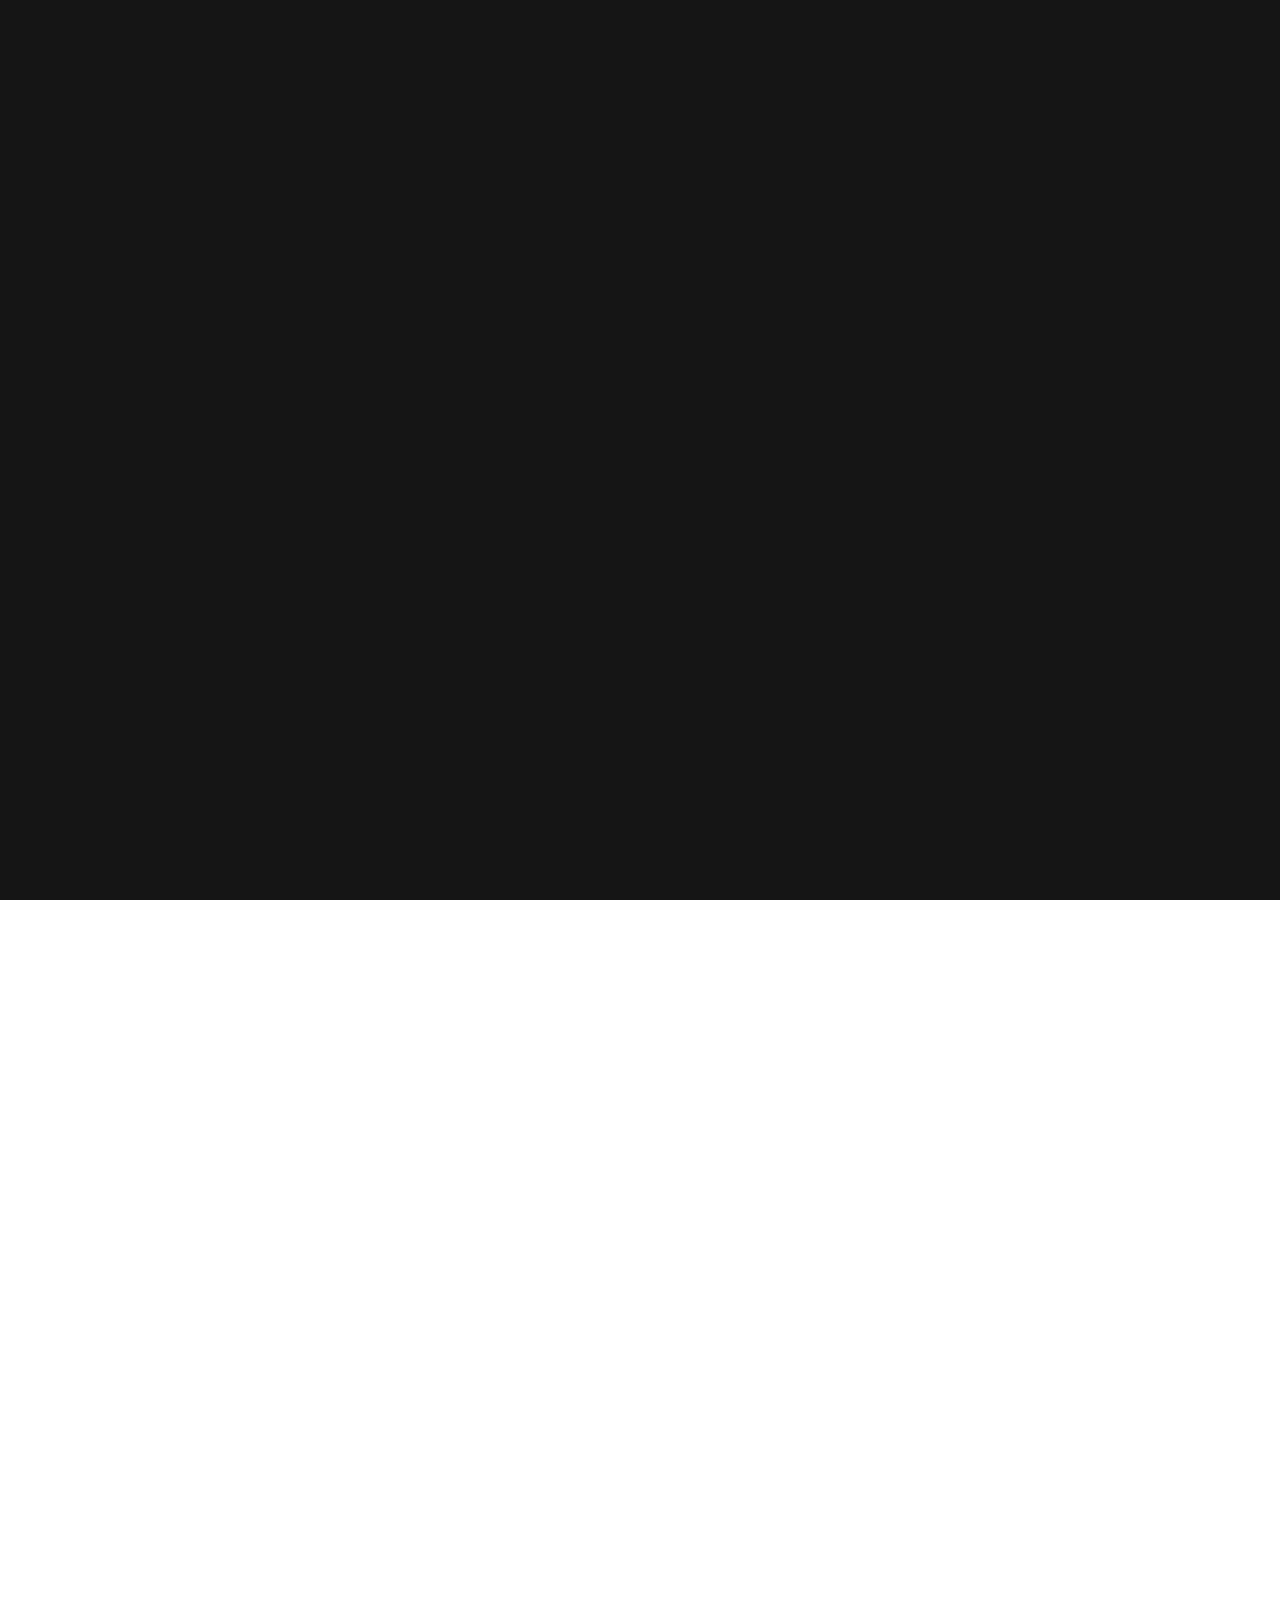
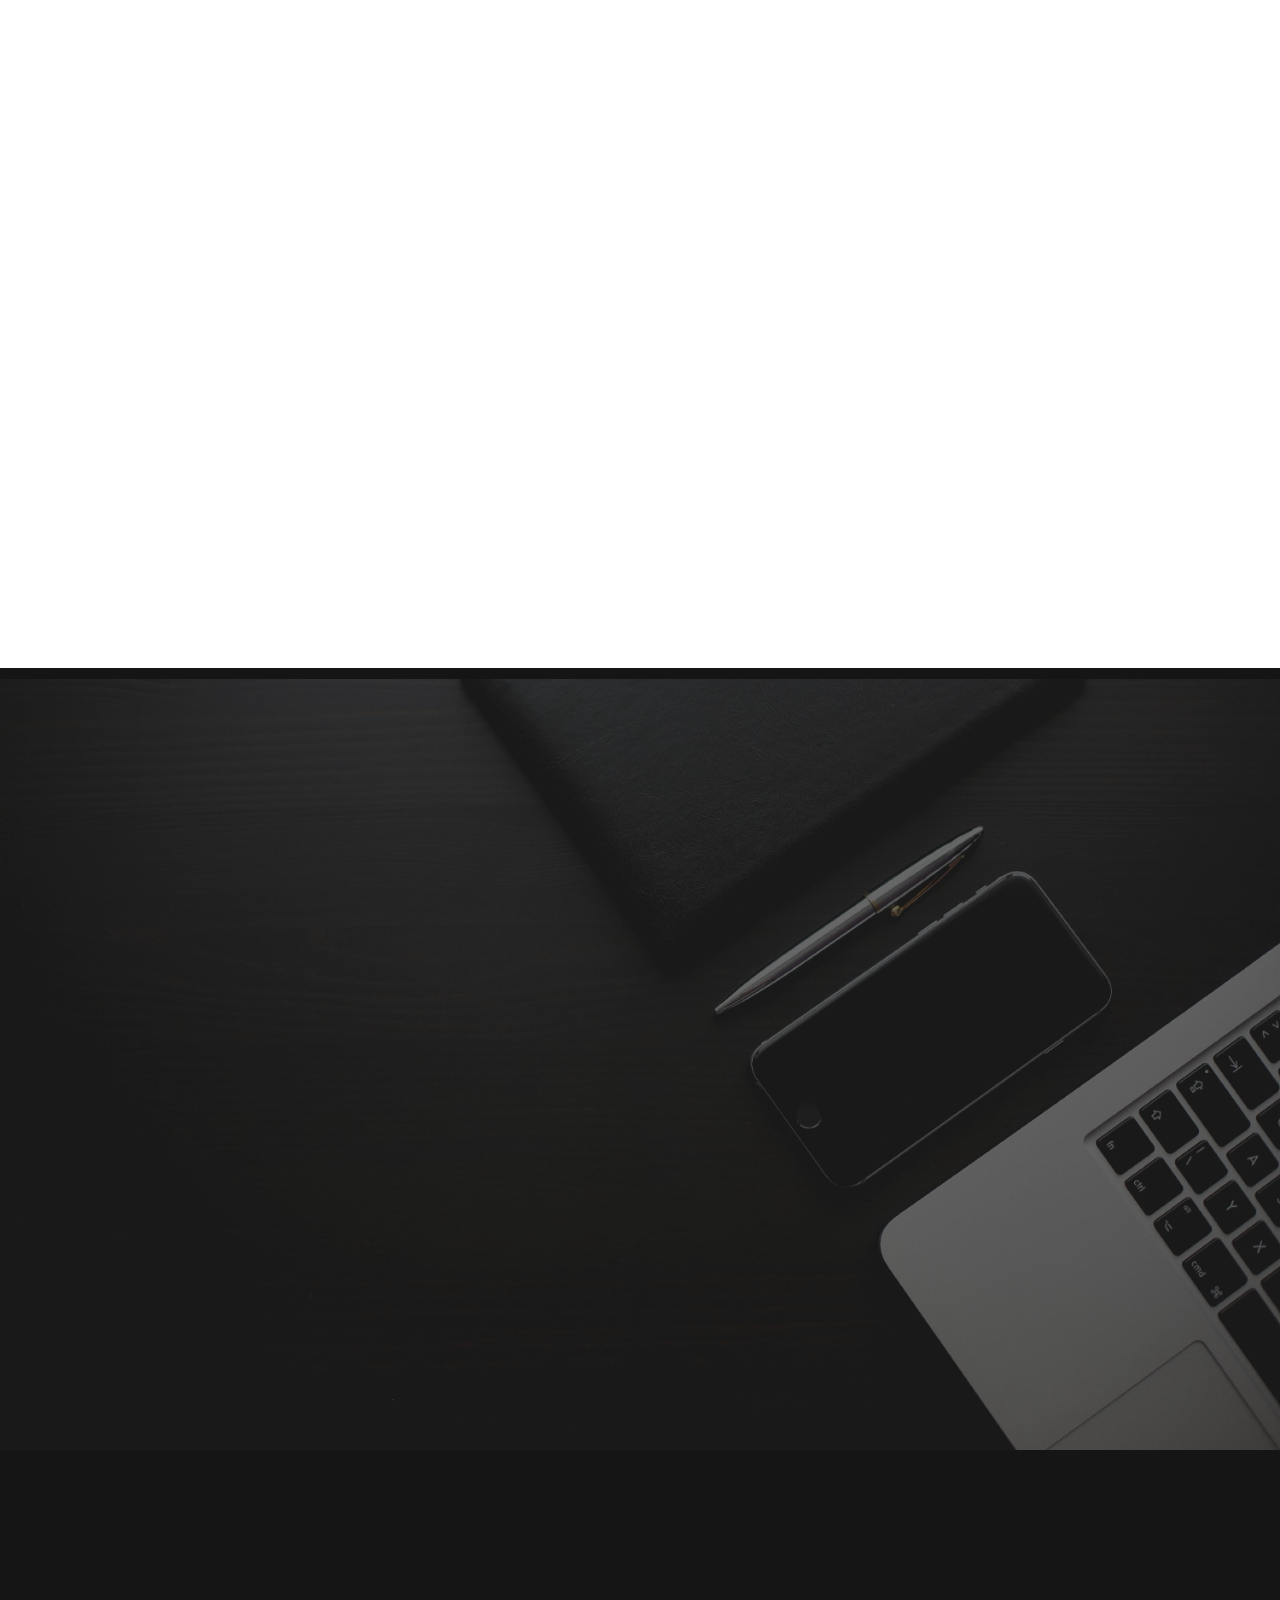
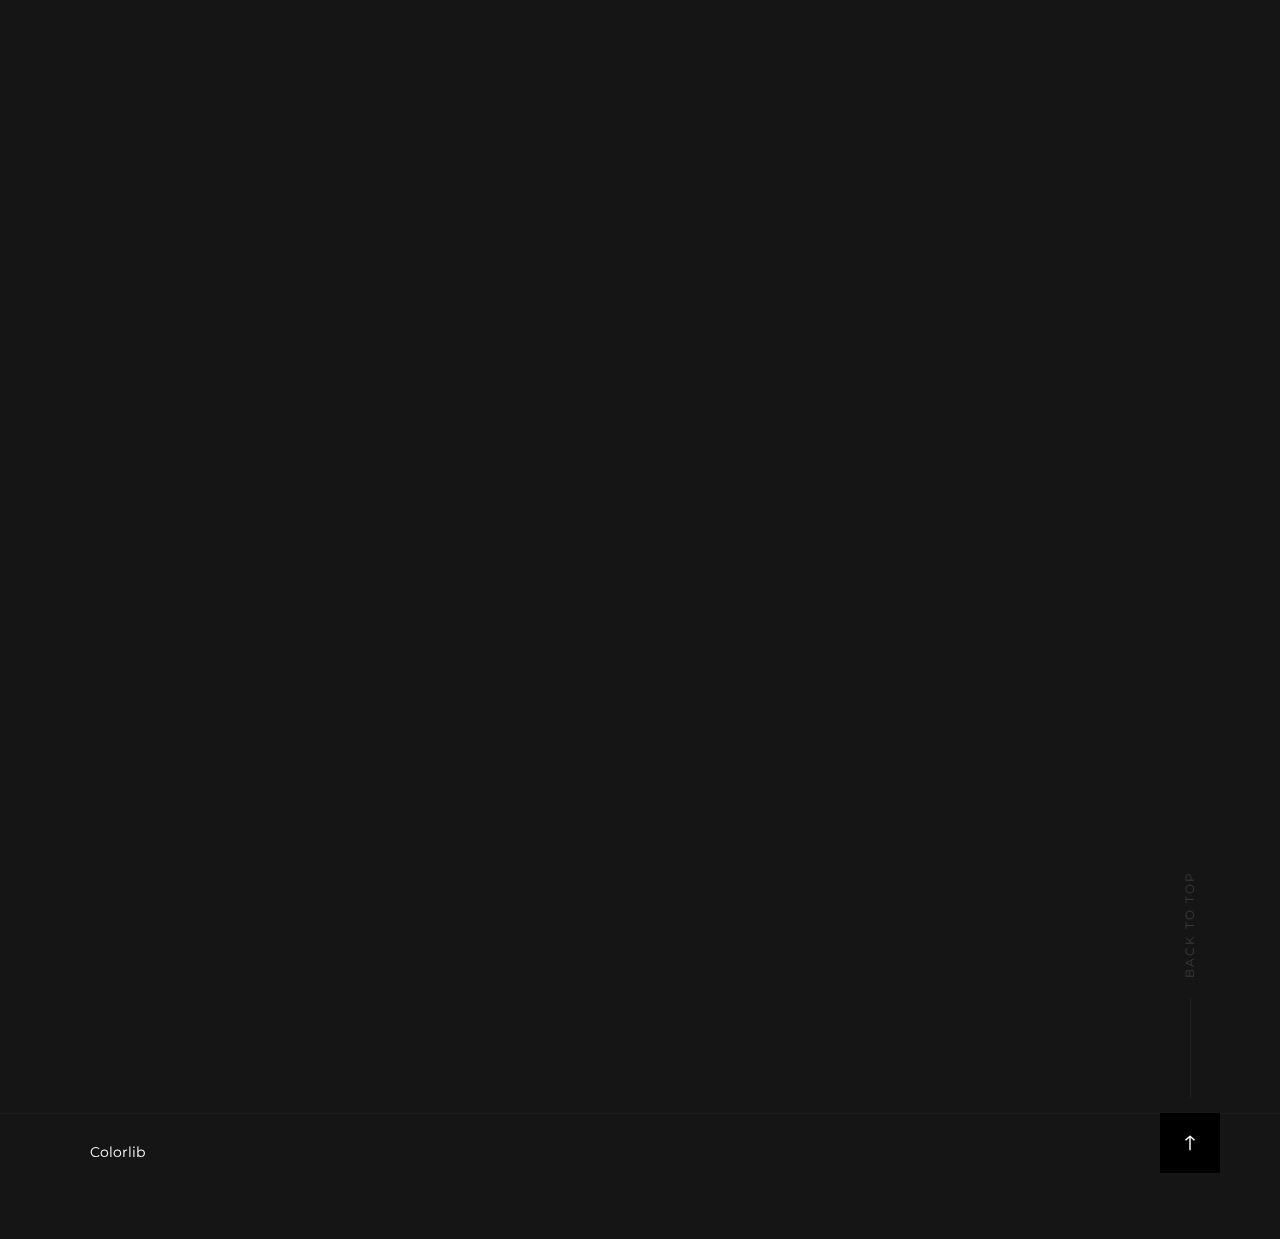
<file: SP2/AugmentedSolutions/index.html>
<!DOCTYPE html>
<html class="no-js" lang="en">
<head>

    <!--- basic page needs
    ================================================== -->
    <meta charset="utf-8">
    <title>Augmented Solutions</title>
    <meta name="description" content="">
    <meta name="author" content="">

    <!-- mobile specific metas
    ================================================== -->
    <meta name="viewport" content="width=device-width, initial-scale=1">

    <!-- CSS
    ================================================== -->
    <link rel="stylesheet" href="css/base.css">
    <link rel="stylesheet" href="css/vendor.css">
    <link rel="stylesheet" href="css/main.css">

    <!-- script
    ================================================== -->
    <script src="js/modernizr.js"></script>
    <script src="js/pace.min.js"></script>

    <!-- favicons
    ================================================== -->
    <link rel="shortcut icon" href="favicon.png" type="image/x-icon">
    <link rel="icon" href="favicon.png" type="image/x-icon">

</head>


<body id="top">
    
    <!-- preloader
    ================================================== -->
    <div id="preloader">
        <div id="loader" class="dots-jump">
            <div></div>
            <div></div>
            <div></div>
        </div>
    </div>


    <!-- header
    ================================================== -->
    <header class="s-header">

        <div class="row">
            <small>
            <div class="header-logo">
                <a class="site-logo" href="index.html"><img src="images/logo1.png" width="50%" height="50%" alt="Homepage"></a>
            </div>
            </small>
            <nav class="header-nav-wrap">
                <ul class="header-nav">
                    <li class="current"><a class="smoothscroll"  href="#home" title="home">Home</a></li>
                    <li><a class="smoothscroll"  href="#acerca" title="about">Acerca</a></li>
                    <li><a class="smoothscroll"  href="#services" title="services">Servicio</a></li>
                    <li><a class="smoothscroll"  href="#contact" title="contact">Contactanos</a></li>
                    <li><a href="loginPage/login.html">Inicar Sesión</a></li>
                </ul>
            </nav> <!-- end header-nav-wrap -->
            
            <a class="header-menu-toggle" href="#0">
                <span class="header-menu-icon"></span>
            </a>

        </div> <!-- end row -->

    </header> <!-- end s-header -->


    <!-- home
    ================================================== -->
    <section id="home" class="s-home page-hero target-section" data-parallax="scroll" data-image-src="images/FondoIndex.jpg" data-natural-width=3000 data-natural-height=2000 data-position-y=center>

        <div class="shadow-overlay"></div>

        <div class="home-content">

            <div class="row home-content__main">

                <h1>
                Te proveemos <br>
                soluciones creativas <br>
                para el marketing de <br>
                TÚ EMPRESA
                </h1>

                <div>
                    <button class="btn btn-animatedbg" onclick=window.open('https://es.wikipedia.org/wiki/Realidad_aumentada') >
                        Conoce más de AR
                    </button>
                </div>

                <div class="home-content__video">
                    <a class="video-link" href="https://www.youtube.com/watch?v=D-A1l4Jn6EY" data-lity>
                        <span class="video-icon"></span>
                        <span class="video-text">Ver Video</span>
                    </a>
                </div>

            </div> <!-- end home-content__main -->

            <div class="home-content__scroll">
                <a href="#acerca" class="scroll-link smoothscroll">
                    Scroll
                </a>
            </div>

        </div> <!-- end home-content -->

        <ul class="home-social">
            <li>
                <a href="https://www.facebook.com/guayo.mendez"><i class="fab fa-facebook-f" aria-hidden="true"></i><span>Facebook</span></a>
            </li>
            <li>
                <a href="https://twitter.com/GuayoMendez?lang=es"><i class="fab fa-twitter" aria-hidden="true"></i><span>Twiiter</span></a>
            </li>
            <li>
                <a href="https://www.instagram.com/guayomendez/?hl=es-la"><i class="fab fa-instagram" aria-hidden="true"></i><span>Instagram</span></a>
            </li>
        </ul> <!-- end home-social -->

    </section> <!-- end s-home -->


    <!-- about
    ================================================== -->
    <section id="acerca" class="s-about target-section" data-natural-width=3000 data-natural-height=2000>

        <div class="row section-header" data-aos="fade-up">
            <div class="col-full">
                <h3 data-num="01" class="subhead">¿Quienes Somos?</h3>
                <h1 class="display-1">
                Personas que buscan brindar una nueva experiencia a los usuarios
                </h1>
                <p class="lead">
                Somos un grupo de estudiantes de la Universidad Galileo quienes buscamos brindar nuevas maneras de dar a conocer tu empresa y productos utilizando tecnología reciente como lo es la Realidad Aumentada.
                </p>
            </div>
        </div>

        <div class="row about-process block-1-2 block-tab-full">

            <div class="col-block item-process" data-aos="fade-up">
                <div class="item-process__header item-process__header--planning">
                    <h3>Planeación</h3>
                </div>
                <p>
                    Junto contigo como empresa, creamos un plan en donde tus productos y servicios se den a conocer de una manera exclusiva, demostrandole a tus clientes que tu empresa busca como innovar.
                </p>
            </div>
            <div class="col-block item-process" data-aos="fade-up">
                <div class="item-process__header item-process__header--branding">
                    <h3>Branding</h3>
                </div>
                <p>
                    Sabemos que lo mas importante es que tu marca resalte, es por eso que junto con nosotros tu marca sera reconocida y destacada entre la competencia de tal manera que tu producto o servicio será único. 
                </p> 
            </div>
            <div class="col-block item-process" data-aos="fade-up">
                <div class="item-process__header item-process__header--implementation">
                    <h3>Implementación</h3>
                </div>
                <p>
                    El uso de tecnología nueva da la pauta de que la implementación sea sencilla para el encargado de marketing. El uso de bases de datos y lo mas reciente en Realidad Aumentada hará que los usuarios esten más que satisfechos con la aplicación para tu empresa. 
                </p>
            </div>
            <div class="col-block item-process" data-aos="fade-up">
                <div class="item-process__header item-process__header--documentation">
                    <h3>Documentación</h3>
                </div>
                <p>
                    La manera para manejar esta plataforma es bastante intuitiva, sin embargo, siempre contarás con la documentacion para poderte guiar en como tu empresa destacará con esta nueva tecnología llamada Realidad Aumentada. 
                </p>
            </div>

        </div>  <!-- end about-process -->

    </section> <!-- end s-about -->


    <!-- services
    ================================================== -->
    <section id="services" class="s-services target-section">

        <div class="row section-header" data-aos="fade-up">
            <div class="col-full">
                <h3 data-num="02" class="subhead">¿Qué es lo que hacemos?</h3>
                <h1 class="display-1 display-1--light">
                	Nuestros servicios estan enfocados en hacer crecer su negocio y destacar.
                </h1>
                <p class="lead lead-light">
                Con la competencia creciendo cada vez más, el uso de la tecnologpia es indispensable en las empresas. Con el uso de tecnologías recientes tu empresa se destacará entre todas y el crecimiento será exponencial. 
                </p>
            </div>
        </div>

    </section> <!-- end s-services -->



    <!-- contact
    ================================================== -->
    <section id="contact" class="s-contact target-section">

        <div class="row section-header" data-aos="fade-up">
            <div class="col-full">
                <h3 data-num="03" class="subhead">Contactate con Nosotros</h3>
                <h1 class="display-1 display-1--light">¿Tienes alguna idea o un proyecto épico en mende?Contactate con nosotros. Trabajemos juntos y hagamos algo genial. 
                 Escribenos a<br> <a href="mailto:#0">guayo1697@galileo.edu</a>
             	 <br>
             	 <a href="mailto:#0">julio_lm30@galileo.edu</a></h1>
            </div>
        </div>

        <div class="row contact-infos">

            <div class="col-five md-seven tab-full contact-address" data-aos="fade-up">
                <h4>¿Dónde nos encuentras?</h4>

                <p>
                4A Calle 7a. Avenida, calle Dr. Eduardo Suger Cofiño, Guatemala 01010, Torre 1 Clase 501. 
                </p>
            </div>

            <div class="col-three md-five tab-full contact-social" data-aos="fade-up">
                <h4>Síguenos</h4>

                <ul class="contact-list">
                    <li><a href="https://www.facebook.com/guayo.mendez">Facebook</a></li>
                    <li><a href="https://twitter.com/GuayoMendez?lang=es">Twitter</a></li>
                    <li><a href="https://www.instagram.com/guayomendez/?hl=es-la">Instagram</a></li>
                </ul>
            </div>

            <div class="col-four md-six tab-full contact-number" data-aos="fade-up">
                <h4>Contact Us</h4>

                <ul class="contact-list">
                    <li><a href="mailto:guayo1697@galileo.edu">guayo1697@galileo.edu</a></li>
                    <li><a href="tel:+502 5295 0893">+502 52950893</a></li>
                    <li><a href="mailto:guayo1697@galileo.edu">julio_lm30@galileo.edu</a></li>
                    <li><a href="tel:+502 5414 9143">+502 5414 9143</a></li>
                </ul>
            </div>

        </div> <!-- end contact-infos -->

 
        </div> <!-- end contact-button -->

    </section> <!-- end s-contact -->


    <!-- footer
    ================================================== -->
    <footer>
        <div class="row">
            <div class="col-full cl-copyright">
                <span><!-- Link back to Colorlib can't be removed. Template is licensed under CC BY 3.0. --> <a href="https://colorlib.com" target="_blank">Colorlib</a>
<!-- Link back to Colorlib can't be removed. Template is licensed under CC BY 3.0. -->
</span>
            </div>
        </div>

        <div class="cl-go-top">
            <a class="smoothscroll" title="Back to Top" href="#top"></a>
        </div>
    </footer>


    <!-- photoswipe background
    ================================================== -->
    <div aria-hidden="true" class="pswp" role="dialog" tabindex="-1">

        <div class="pswp__bg"></div>
        <div class="pswp__scroll-wrap">

            <div class="pswp__container">
                <div class="pswp__item"></div>
                <div class="pswp__item"></div>
                <div class="pswp__item"></div>
            </div>

            <div class="pswp__ui pswp__ui--hidden">
                <div class="pswp__top-bar">
                    <div class="pswp__counter"></div><button class="pswp__button pswp__button--close" title="Close (Esc)"></button> <button class="pswp__button pswp__button--share" title=
                    "Share"></button> <button class="pswp__button pswp__button--fs" title="Toggle fullscreen"></button> <button class="pswp__button pswp__button--zoom" title=
                    "Zoom in/out"></button>
                    <div class="pswp__preloader">
                        <div class="pswp__preloader__icn">
                            <div class="pswp__preloader__cut">
                                <div class="pswp__preloader__donut"></div>
                            </div>
                        </div>
                    </div>
                </div>
                <div class="pswp__share-modal pswp__share-modal--hidden pswp__single-tap">
                    <div class="pswp__share-tooltip"></div>
                </div><button class="pswp__button pswp__button--arrow--left" title="Previous (arrow left)"></button> <button class="pswp__button pswp__button--arrow--right" title=
                "Next (arrow right)"></button>
                <div class="pswp__caption">
                    <div class="pswp__caption__center"></div>
                </div>
            </div>

        </div>

    </div><!-- end photoSwipe background -->


    <!-- Java Script
    ================================================== -->
    <script src="js/jquery-3.2.1.min.js"></script>
    <script src="js/plugins.js"></script>
    <script src="js/main.js"></script>

</body>
</file>
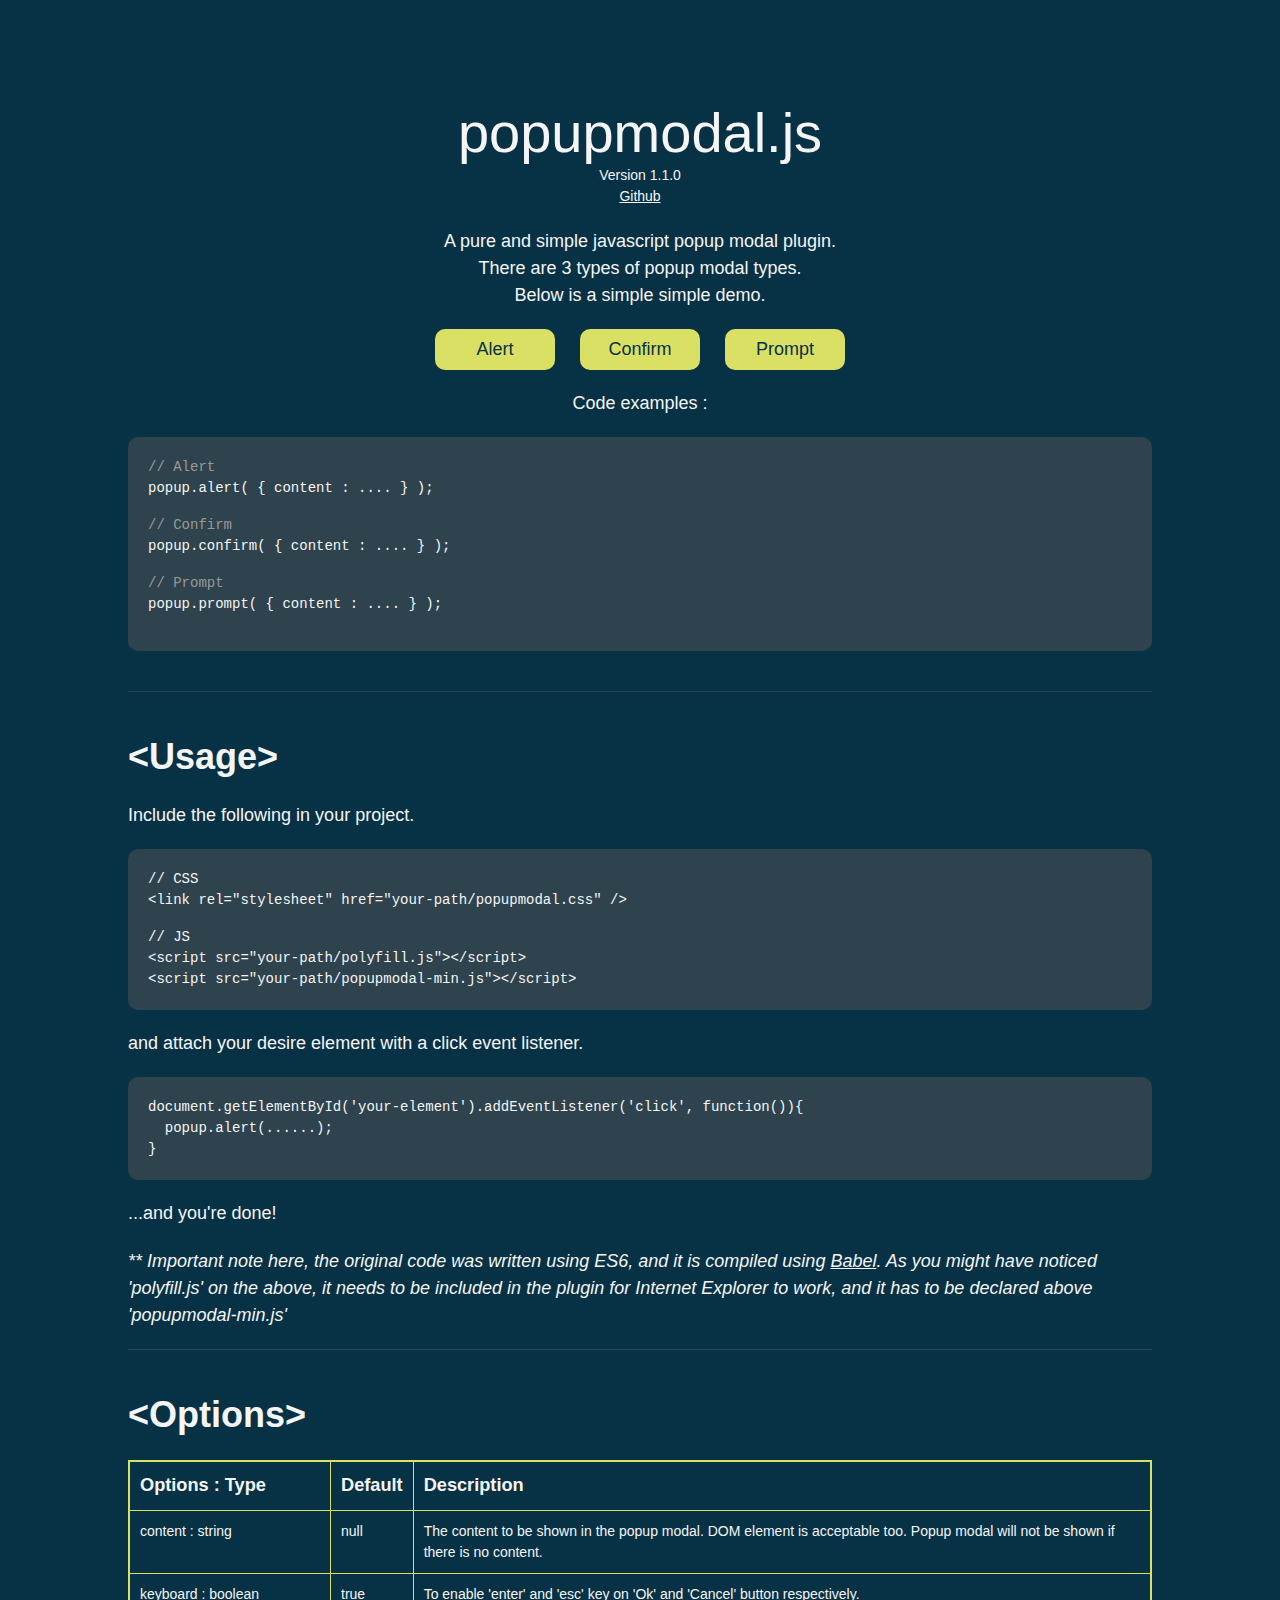
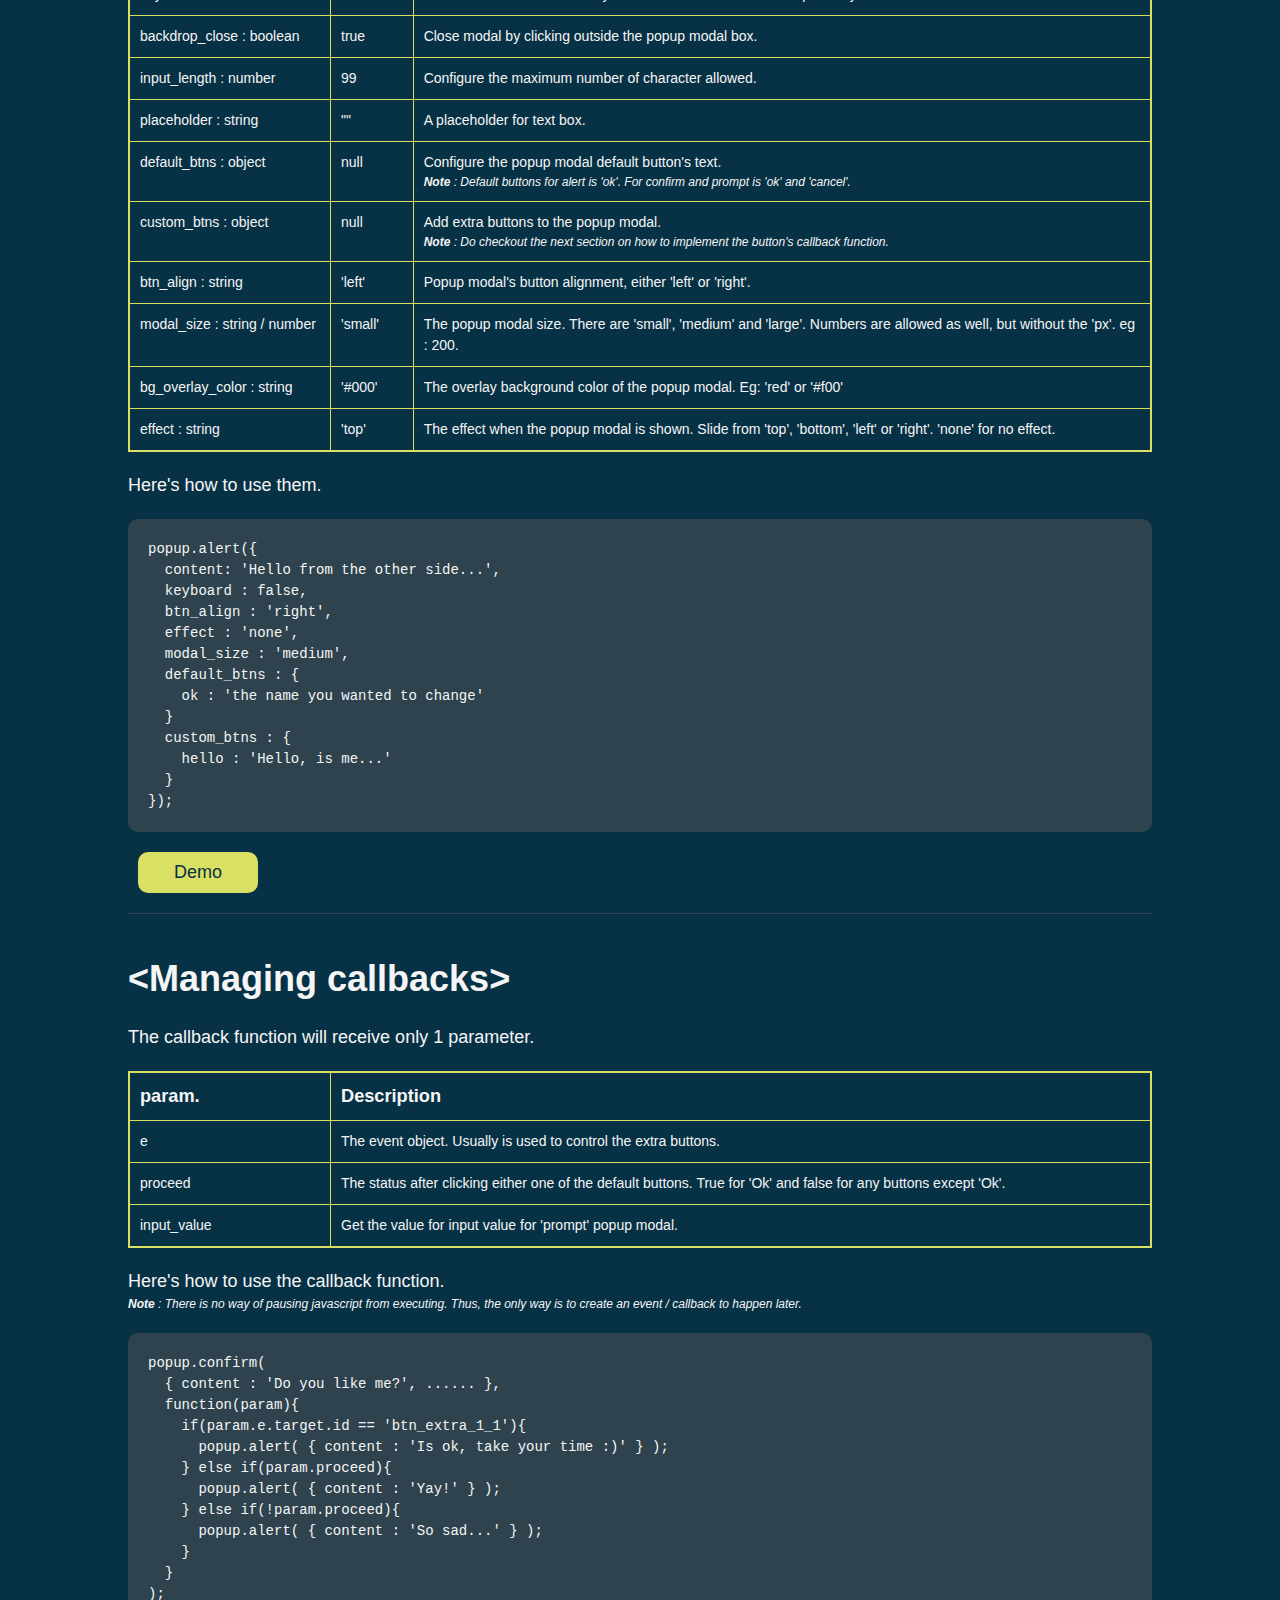
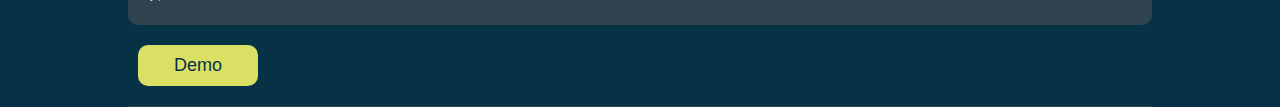
<file: SP2/popupmodal.js-master/index.html>
<!DOCTYPE html>
<html lang="en">
<head>
	<title>popupmodal.js</title>
	<meta charset="utf-8">
	<link rel="stylesheet" href="css/style.css" />
	<link rel="stylesheet" href="css/popupmodal.css" />
</head>
<body>
	<section id="intro">
		<h1>popupmodal.js</h1>
		<span class="version">
			Version 1.1.0<br>
			<a href="https://github.com/jaysonwm/popupmodal.js" target="_blank">Github</a>
		</span>
		<br>
		<span>A pure and simple javascript popup modal plugin.<br/>There are 3 types of popup modal types.<br/>Below is a simple simple demo.</span>
		<div class="demo">
			<a id="simple_alert" class="demo_btn">Alert</a>
			<a id="simple_confirm" class="demo_btn">Confirm</a>
			<a id="simple_prompt" class="demo_btn">Prompt</a>
		</div>
		<span>Code examples : </span>
		<div class="code_block">
			<span class="comment">// Alert</span>
			<span class="code">popup.alert( { content : .... } );</span><br>
			<span class="comment">// Confirm</span>
			<span class="code">popup.confirm( { content : .... } );</span><br>
			<span class="comment">// Prompt</span>
			<span class="code">popup.prompt( { content : .... } );</span><br>
		</div>
	</section>
	<section id="usage">
		<h1>&lt;Usage&gt;</h1>
		<span>Include the following in your project.</span>
		<div class="code_block">
			<span class="commment">// CSS</span>
			<span class="code">&lt;link rel="stylesheet" href="your-path/popupmodal.css" /&gt;</span><br>
			<span class="commment">// JS</span>
			<span class="code">&lt;script src="your-path/polyfill.js"&gt;&lt;/script&gt;</span>
			<span class="code">&lt;script src="your-path/popupmodal-min.js"&gt;&lt;/script&gt;</span>
		</div>
		<span>and attach your desire element with a click event listener.</span>
		<div class="code_block">
			<span class="code">
				document.getElementById('your-element').addEventListener('click', function()){<br>
				&nbsp;&nbsp;popup.alert(......);<br>
				}
			</span>
		</div>
		<span>...and you're done!</span><br>
		<span>
			<i>** Important note here, the original code was written using ES6, and it is compiled using <a href="http://babeljs.io/" target="_blank">Babel</a>.
			As you might have noticed 'polyfill.js' on the above, it needs to be included in the plugin for Internet Explorer to work, and it has to be declared above 'popupmodal-min.js'</i>
		</span>
	</section>
	<section id="advanced">
		<h1>&lt;Options&gt;</h1>
		<div class="options">
			<table border="1">
				<tr>
					<td>Options : Type</td>
					<td>Default</td>
					<td>Description</td>
					<!-- <td>Demo</td> -->
				</tr>
				<tr>
					<td>content : string</td>
					<td>null</td>
					<td>
						The content to be shown in the popup modal. DOM element is acceptable too. Popup modal will not be shown if there is no content.
					</td>
					<!-- <td></td> -->
				</tr>
				<tr>
					<td>keyboard : boolean</td>
					<td>true</td>
					<td>
						To enable 'enter' and 'esc' key on 'Ok' and 'Cancel' button respectively.
					</td>
					<!-- <td>
						<a id="key_false" class="demo_btn">keyboard : false</a>
					</td> -->
				</tr>
				<tr>
					<td>backdrop_close : boolean</td>
					<td>true</td>
					<td>
						Close modal by clicking outside the popup modal box.
					</td>
					<!-- <td>
						<a id="key_false" class="demo_btn">keyboard : false</a>
					</td> -->
				</tr>
				<tr>
					<td>input_length : number</td>
					<td>99</td>
					<td>
						Configure the maximum number of character allowed.
					</td>
					<!-- <td>
						<a id="input_length_10" class="demo_btn">input_length : 10</a>
					</td> -->
				</tr>
				<tr>
					<td>placeholder : string</td>
					<td>""</td>
					<td>
						A placeholder for text box.
					</td>
					<!-- <td>
						<a id="placeholder" class="demo_btn">placeholder : 'Name'</a>
					</td> -->
				</tr>
				<tr>
					<td>default_btns : object</td>
					<td>null</td>
					<td>
						Configure the popup modal default button's text.<br>
						<span class="note"><b>Note</b> : Default buttons for alert is 'ok'. For confirm and prompt is 'ok' and 'cancel'.</span>
					</td>
					<!-- <td>
						<a id="def_btn" class="demo_btn">
							default_btns : { <br>
							ok : 'yes',	<br>
							cancel : 'no' <br>
							}
						</a>
					</td> -->
				</tr>
				<tr>
					<td>custom_btns : object</td>
					<td>null</td>
					<td>
						Add extra buttons to the popup modal. <br>
						<span class="note"><b>Note</b> : Do checkout the next section on how to implement the button's callback function.</span>
					</td>
					<!-- <td>
						<a id="cus_btn" class="demo_btn">
							custom_btns : {<br>
								btn1 : 'btn_1',<br>
								btn2 : 'btn_2'<br>
							}
						</a>
					</td> -->
				</tr>
				<tr>
					<td>btn_align : string</td>
					<td>'left'</td>
					<td>
						Popup modal's button alignment, either 'left' or 'right'.
					</td>
					<!-- <td>
						<a id="btn_right" class="demo_btn">btn_align : 'right</a>
					</td> -->
				</tr>
				<tr>
					<td>modal_size : string / number</td>
					<td>'small'</td>
					<td>
						The popup modal size. There are 'small', 'medium' and 'large'. Numbers are allowed as well, but without the 'px'. eg : 200.
					</td>
					<!-- <td>
						<a id="modal_md" class="demo_btn">modal_size : 'medium'</a>
						<a id="modal_200" class="demo_btn">modal_size : 200</a>
					</td> -->
				</tr>
				<tr>
					<td>bg_overlay_color : string</td>
					<td>'#000'</td>
					<td>
						The overlay background color of the popup modal. Eg: 'red' or '#f00'
					</td>
					<!-- <td>
						<a id="bg_red" class="demo_btn">bg_overlay_color : 'red'</a>
					</td> -->
				</tr>
				<tr>
					<td>effect : string</td>
					<td>'top'</td>
					<td>
						The effect when the popup modal is shown. Slide from 'top', 'bottom', 'left' or 'right'. 'none' for no effect.
					</td>
					<!-- <td>
						<a id="eff_btm" class="demo_btn">effect : 'bottom'</a>
						<a id="eff_right" class="demo_btn">effect : 'right'</a>
						<a id="eff_left" class="demo_btn">effect : 'left'</a>
						<a id="eff_none" class="demo_btn">effect : 'none'</a>
					</td> -->
				</tr>
			</table>
		</div>
		<span>Here's how to use them.</span>
		<div class="code_block">
			<span class="code">
				popup.alert({ <br>
					&nbsp;&nbsp;content: 'Hello from the other side...',<br>
					&nbsp;&nbsp;keyboard : false,<br>
					&nbsp;&nbsp;btn_align : 'right',<br>
					&nbsp;&nbsp;effect : 'none',<br>
					&nbsp;&nbsp;modal_size : 'medium',<br>
					&nbsp;&nbsp;default_btns : {<br>
					&nbsp;&nbsp;&nbsp;&nbsp;ok : 'the name you wanted to change'<br>
					&nbsp;&nbsp;}<br>
					&nbsp;&nbsp;custom_btns : {<br>
					&nbsp;&nbsp;&nbsp;&nbsp;hello : 'Hello, is me...'<br>
					&nbsp;&nbsp;}<br>
				});
			</span>
		</div>
		<a id="option_demo" class="demo_btn">Demo</a>
	</section>
	<section id="callback">
		<h1>&lt;Managing callbacks&gt;</h1>
		<span>The callback function will receive only 1 parameter.</span>
		<div class="options">
			<table border="1">
				<tr>
					<td>param.</td>
					<td>Description</td>
				</tr>
				<tr>
					<td>e</td>
					<td>
						The event object. Usually is used to control the extra buttons.
					</td>
				</tr>
				<tr>
					<td>proceed</td>
					<td>
						The status after clicking either one of the default buttons. True for 'Ok' and false for any buttons except 'Ok'.
					</td>
				</tr>
				<tr>
					<td>input_value</td>
					<td>
						Get the value for input value for 'prompt' popup modal.
					</td>
				</tr>
			</table>
		</div>
		<span>Here's how to use the callback function.</span>
		<span class="note"><b>Note</b> : There is no way of pausing javascript from executing. Thus, the only way is to create an event / callback to happen later.</span>
		<div class="code_block">
			<span class="code">
				popup.confirm(<br>
					&nbsp;&nbsp;{ content : 'Do you like me?', ...... }, <br>
					&nbsp;&nbsp;function(param){<br>
					&nbsp;&nbsp;&nbsp;&nbsp;if(param.e.target.id == 'btn_extra_1_1'){<br>
					&nbsp;&nbsp;&nbsp;&nbsp;&nbsp;&nbsp;popup.alert( { content : 'Is ok, take your time :)' } );<br>
					&nbsp;&nbsp;&nbsp;&nbsp;} else if(param.proceed){<br>
					&nbsp;&nbsp;&nbsp;&nbsp;&nbsp;&nbsp;popup.alert( { content : 'Yay!' } );<br>
					&nbsp;&nbsp;&nbsp;&nbsp;} else if(!param.proceed){<br>
					&nbsp;&nbsp;&nbsp;&nbsp;&nbsp;&nbsp;popup.alert( { content : 'So sad...' } );<br>
					&nbsp;&nbsp;&nbsp;&nbsp;}<br>
					&nbsp;&nbsp;} <br>
				);
			</span>
		</div>
		<a id="callback_demo" class="demo_btn">Demo </a>
	</section>
	<!-- IE -->
	<script src="./js/polyfill.js"></script>
 	<script src="./js/popupmodal-min.js"></script>
 	<script src="./js/demo.js"></script>
</body>
</html>
</file>
<file: SP2/AugmentedSolutions/css/base.css>
/* =================================================================== 
 *
 *  Stellar v1.0 Base Stylesheet
 *  05-22-2018
 *  ------------------------------------------------------------------
 *
 *  TOC:
 *  # imports
 *  # normalize
 *  # basic/base setup styles
 *    ## Media
 *    ## Typography resets 
 *    ## links
 *    ## inputs
 *  # grid
 *    ## medium size devices
 *    ## tablets
 *    ## mobile devices
 *    ## small mobile devices
 *  # block grids
 *    ## medium size devices
 *    ## tablets
 *    ## mobile devices
 *  # MISC
 *
 * =================================================================== */



/* ===================================================================
 * # imports 
 *
 * ------------------------------------------------------------------- */
@import url("https://fonts.googleapis.com/css?family=Montserrat:400,500,600,700|Merriweather:300,400,400i,700|Libre+Baskerville:700");
@import url("font-awesome/css/fontawesome-all.css");



/* ===================================================================
 * # normalize
 * normalize.css v5.0.0 | MIT License |
 * github.com/necolas/normalize.css
 *
 * ------------------------------------------------------------------- */
html {
  font-family: sans-serif;
  line-height: 1.15;
  -ms-text-size-adjust: 100%;
  -webkit-text-size-adjust: 100%;
}

body {
  margin: 0;
}

article,
aside,
footer,
header,
nav,
section {
  display: inline-block;
}

h1 {
  font-size: 2em;
  margin: 0.67em 0;
}

figcaption,
figure,
main {
  display: block;
}

figure {
  margin: 1em 40px;
}

hr {
  box-sizing: content-box;
  height: 0;
  overflow: visible;
}

pre {
  font-family: monospace, monospace;
  font-size: 1em;
}

a {
  background-color: transparent;
  -webkit-text-decoration-skip: objects;
}

a:active,
a:hover {
  outline-width: 0;
}

abbr[title] {
  border-bottom: none;
  text-decoration: underline;
  text-decoration: underline dotted;
}

b,
strong {
  font-weight: inherit;
}

b,
strong {
  font-weight: bolder;
}

code,
kbd,
samp {
  font-family: monospace, monospace;
  font-size: 1em;
}

dfn {
  font-style: italic;
}

mark {
  background-color: #ff0;
  color: #000;
}

small {
  font-size: 80%;
}

sub,
sup {
  font-size: 75%;
  line-height: 0;
  position: relative;
  vertical-align: baseline;
}

sub {
  bottom: -0.25em;
}

sup {
  top: -0.5em;
}

audio,
video {
  display: inline-block;
}

audio:not([controls]) {
  display: none;
  height: 0;
}

img {
  border-style: none;
}

svg:not(:root) {
  overflow: hidden;
}

button,
input,
optgroup,
select,
textarea {
  font-family: sans-serif;
  font-size: 100%;
  line-height: 1.15;
  margin: 0;
}

button,
input {
  overflow: visible;
}

button,
select {
  text-transform: none;
}

button,
html [type="button"],
[type="reset"],
[type="submit"] {
  -webkit-appearance: button;
}

button::-moz-focus-inner,
[type="button"]::-moz-focus-inner,
[type="reset"]::-moz-focus-inner,
[type="submit"]::-moz-focus-inner {
  border-style: none;
  padding: 0;
}

button:-moz-focusring,
[type="button"]:-moz-focusring,
[type="reset"]:-moz-focusring,
[type="submit"]:-moz-focusring {
  outline: 1px dotted ButtonText;
}

fieldset {
  border: 1px solid #c0c0c0;
  margin: 0 2px;
  padding: 0.35em 0.625em 0.75em;
}

legend {
  box-sizing: border-box;
  color: inherit;
  display: table;
  max-width: 100%;
  padding: 0;
  white-space: normal;
}

progress {
  display: inline-block;
  vertical-align: baseline;
}

textarea {
  overflow: auto;
}

[type="checkbox"],
[type="radio"] {
  box-sizing: border-box;
  padding: 0;
}

[type="number"]::-webkit-inner-spin-button,
[type="number"]::-webkit-outer-spin-button {
  height: auto;
}

[type="search"] {
  -webkit-appearance: textfield;
  outline-offset: -2px;
}

[type="search"]::-webkit-search-cancel-button,
[type="search"]::-webkit-search-decoration {
  -webkit-appearance: none;
}

::-webkit-file-upload-button {
  -webkit-appearance: button;
  font: inherit;
}

details,
menu {
  display: block;
}

summary {
  display: list-item;
}

canvas {
  display: inline-block;
}

template {
  display: none;
}

[hidden] {
  display: none;
}



/* ===================================================================
 * # basic/base setup styles
 *
 * ------------------------------------------------------------------- */
html {
  font-size: 62.5%;
  box-sizing: border-box;
}

*,
*::before,
*::after {
  box-sizing: inherit;
}

body {
  font-weight: normal;
  line-height: 1;
  word-wrap: break-word;
  text-rendering: optimizeLegibility;
  -webkit-overflow-scrolling: touch;
  -webkit-text-size-adjust: none;
}

body,
input,
button {
  -moz-osx-font-smoothing: grayscale;
  -webkit-font-smoothing: antialiased;
}

/* ------------------------------------------------------------------- 
 * ## Media
 * ------------------------------------------------------------------- */
img,
video {
  max-width: 100%;
  height: auto;
}

/* ------------------------------------------------------------------- 
 * ## Typography resets 
 * ------------------------------------------------------------------- */
div, dl, dt, dd, ul, ol, li, h1, h2, h3, h4, h5, h6, pre, form, p, blockquote, th, td {
  margin: 0;
  padding: 0;
}

h1, h2, h3, h4, h5, h6 {
  -webkit-font-smoothing: auto;
  -webkit-font-smoothing: antialiased;
  -webkit-font-variant-ligatures: common-ligatures;
  -moz-font-variant-ligatures: common-ligatures;
  font-variant-ligatures: common-ligatures;
  text-rendering: optimizeLegibility;
}

em,
i {
  font-style: italic;
  line-height: inherit;
}

strong,
b {
  font-weight: bold;
  line-height: inherit;
}

small {
  font-size: 60%;
  line-height: inherit;
}

ol,
ul {
  list-style: none;
}

li {
  display: block;
}

/* ------------------------------------------------------------------- 
 * ## links
 * ------------------------------------------------------------------- */
a {
  text-decoration: none;
  line-height: inherit;
}

a img {
  border: none;
}

/* ------------------------------------------------------------------- 
 * ## inputs
 * ------------------------------------------------------------------- */
fieldset {
  margin: 0;
  padding: 0;
}

input[type="email"],
input[type="number"],
input[type="search"],
input[type="text"],
input[type="tel"],
input[type="url"],
input[type="password"],
textarea {
  -webkit-appearance: none;
  -moz-appearance: none;
  -ms-appearance: none;
  -o-appearance: none;
  appearance: none;
}



/* ===================================================================
 * # grid
 *
 * ------------------------------------------------------------------- */
.row {
  width: 89%;
  max-width: 1200px;
  margin: 0 auto;
}

.row:after {
  content: "";
  display: table;
  clear: both;
}

.row .row {
  width: auto;
  max-width: none;
  margin-left: -20px;
  margin-right: -20px;
}

/* column blocks
 * -------------------------------------- */
[class*="col-"] {
  float: left;
  padding: 0 20px;
}

[class*="col-"] + [class*="col-"].end {
  float: right;
}

.collapse > [class*="col-"],
[class*="col-"].collapse {
  padding: 0;
}

/* column width classes 
 * -------------------------------------- */
.col-one {
  width: 8.33333%;
}

.col-two,
.col-1-6 {
  width: 16.66667%;
}

.col-three,
.col-1-4 {
  width: 25%;
}

.col-four,
.col-1-3 {
  width: 33.33333%;
}

.col-five {
  width: 41.66667%;
}

.col-six,
.col-1-2 {
  width: 50%;
}

.col-seven {
  width: 58.33333%;
}

.col-eight,
.col-2-3 {
  width: 66.66667%;
}

.col-nine,
.col-3-4 {
  width: 75%;
}

.col-ten,
.col-5-6 {
  width: 83.33333%;
}

.col-eleven {
  width: 91.66667%;
}

.col-twelve,
.col-full {
  width: 100%;
}

/* ------------------------------------------------------------------- 
 * ## medium size devices
 * ------------------------------------------------------------------- */
@media only screen and (max-width:1200px) {
  .row .row {
    margin-left: -15px;
    margin-right: -15px;
  }

  [class*="col-"] {
    padding: 0 15px;
  }

  .md-two,
  .md-1-6 {
    width: 16.66667%;
  }

  .md-one {
    width: 8.33333%;
  }

  .md-three,
  .md-1-4 {
    width: 25%;
  }

  .md-four,
  .md-1-3 {
    width: 33.33333%;
  }

  .md-five {
    width: 41.66667%;
  }

  .md-six,
  .md-1-2 {
    width: 50%;
  }

  .md-seven {
    width: 58.33333%;
  }

  .md-eight,
  .md-2-3 {
    width: 66.66667%;
  }

  .md-nine,
  .md-3-4 {
    width: 75%;
  }

  .md-ten,
  .md-5-6 {
    width: 83.33333%;
  }

  .md-eleven {
    width: 91.66667%;
  }

  .md-twelve,
  .md-full {
    width: 100%;
  }

}

/* ------------------------------------------------------------------- 
 * ## tablets
 * ------------------------------------------------------------------- */
@media only screen and (max-width:800px) {
  .row {
    width: 90%;
  }

  .tab-1-4 {
    width: 25%;
  }

  .tab-1-3 {
    width: 33.33333%;
  }

  .tab-1-2 {
    width: 50%;
  }

  .tab-2-3 {
    width: 66.66667%;
  }

  .tab-3-4 {
    width: 75%;
  }

  .tab-full {
    width: 100%;
  }

  .hide-on-tablet {
    display: none;
  }

}

/* ------------------------------------------------------------------- 
 * ## mobile devices
 * ------------------------------------------------------------------- */
@media only screen and (max-width:600px) {
  .row {
    width: auto;
    padding-left: 25px;
    padding-right: 25px;
  }

  .row .row {
    margin-left: -10px;
    margin-right: -10px;
    padding-left: 0;
    padding-right: 0;
  }

  [class*="col-"] {
    padding: 0 10px;
  }

  .mob-1-4 {
    width: 25%;
  }

  .mob-1-3 {
    width: 33.33333%;
  }

  .mob-1-2 {
    width: 50%;
  }

  .mob-2-3 {
    width: 66.66667%;
  }

  .mob-3-4 {
    width: 75%;
  }

  .mob-full {
    width: 100%;
  }

  .hide-on-mobile {
    display: none;
  }

}

/* ------------------------------------------------------------------- 
 * ## small mobile devices
 * ------------------------------------------------------------------- */

/* stack columns on small mobile devices
 * ------------------------------------------------------------------- */
@media only screen and (max-width:400px) {
  .row .row {
    margin-left: 0;
    margin-right: 0;
  }

  [class*="col-"]:not(.col-block) {
    width: 100% !important;
    float: none !important;
    clear: both !important;
    margin-left: 0;
    margin-right: 0;
    padding: 0;
  }

  [class*="col-"] + [class*="col-"].end {
    float: none;
  }

  .stack .col-block {
    width: 100% !important;
    float: none !important;
    clear: both !important;
    margin-left: 0;
    margin-right: 0;
  }

}



/* ===================================================================
 * # block grids
 * ------------------------------------------------------------------- */

/*  Equally-sized columns define at row level
 * ------------------------------------------------------------------- */
[class*="block-"]:after {
  content: "";
  display: table;
  clear: both;
}

.block-1-6 .col-block {
  width: 16.66667%;
}

.block-1-5 .col-block {
  width: 20%;
}

.block-1-4 .col-block {
  width: 25%;
}

.block-1-3 .col-block {
  width: 33.33333%;
}

.block-1-2 .col-block {
  width: 50%;
}

/**
 * Clearing for block grid columns. Allow columns with 
 * different heights to align properly.
 */
.block-1-6 .col-block:nth-child(6n+1),
.block-1-5 .col-block:nth-child(5n+1),
.block-1-4 .col-block:nth-child(4n+1),
.block-1-3 .col-block:nth-child(3n+1),
.block-1-2 .col-block:nth-child(2n+1) {
  clear: both;
}

/* ------------------------------------------------------------------- 
 * ## medium size devices
 * ------------------------------------------------------------------- */
@media only screen and (max-width:1200px) {
  .block-m-1-6 .col-block {
    width: 16.66667%;
  }

  .block-m-1-5 .col-block {
    width: 20%;
  }

  .block-m-1-4 .col-block {
    width: 25%;
  }

  .block-m-1-3 .col-block {
    width: 33.33333%;
  }

  .block-m-1-2 .col-block {
    width: 50%;
  }

  .block-m-full .col-block {
    width: 100%;
    clear: both;
  }

  [class*="block-m-"] .col-block:nth-child(n) {
    clear: none;
  }

  .block-m-1-6 .col-block:nth-child(6n+1),
  .block-m-1-5 .col-block:nth-child(5n+1),
  .block-m-1-4 .col-block:nth-child(4n+1),
  .block-m-1-3 .col-block:nth-child(3n+1),
  .block-m-1-2 .col-block:nth-child(2n+1) {
    clear: both;
  }

}

/* ------------------------------------------------------------------- 
 * ## tablets
 * ------------------------------------------------------------------- */
@media only screen and (max-width:800px) {
  .block-tab-1-6 .col-block {
    width: 16.66667%;
  }

  .block-tab-1-5 .col-block {
    width: 20%;
  }

  .block-tab-1-4 .col-block {
    width: 25%;
  }

  .block-tab-1-3 .col-block {
    width: 33.33333%;
  }

  .block-tab-1-2 .col-block {
    width: 50%;
  }

  .block-tab-full .col-block {
    width: 100%;
    clear: both;
  }

  [class*="block-tab-"] .col-block:nth-child(n) {
    clear: none;
  }

  .block-tab-1-6 .col-block:nth-child(6n+1),
  .block-tab-1-5 .col-block:nth-child(5n+1),
  .block-tab-1-4 .col-block:nth-child(4n+1),
  .block-tab-1-3 .col-block:nth-child(3n+1),
  .block-tab-1-2 .col-block:nth-child(2n+1) {
    clear: both;
  }

}

/* ------------------------------------------------------------------- 
 * ## mobile devices
 * ------------------------------------------------------------------- */
@media only screen and (max-width:600px) {
  .block-mob-1-6 .col-block {
    width: 16.66667%;
  }

  .block-mob-1-5 .col-block {
    width: 20%;
  }

  .block-mob-1-4 .col-block {
    width: 25%;
  }

  .block-mob-1-3 .col-block {
    width: 33.33333%;
  }

  .block-mob-1-2 .col-block {
    width: 50%;
  }

  .block-mob-full .col-block {
    width: 100%;
    clear: both;
  }

  [class*="block-mob-"] .col-block:nth-child(n) {
    clear: none;
  }

  .block-mob-1-6 .col-block:nth-child(6n+1),
  .block-mob-1-5 .col-block:nth-child(5n+1),
  .block-mob-1-4 .col-block:nth-child(4n+1),
  .block-mob-1-3 .col-block:nth-child(3n+1),
  .block-mob-1-2 .col-block:nth-child(2n+1) {
    clear: both;
  }

}



/* ===================================================================
 * # MISC
 *
 * ------------------------------------------------------------------- */
.group:after {
  content: "";
  display: table;
  clear: both;
}

/* Misc Helper Styles
 * -------------------------------------- */
.is-hidden {
  display: none;
}

.is-invisible {
  visibility: hidden;
}

.antialiased {
  -webkit-font-smoothing: antialiased;
  -moz-osx-font-smoothing: grayscale;
}

.overflow-hidden {
  overflow: hidden;
}

.remove-bottom {
  margin-bottom: 0;
}

.half-bottom {
  margin-bottom: 1.5rem !important;
}

.add-bottom {
  margin-bottom: 3rem !important;
}

.no-border {
  border: none;
}

.full-width {
  width: 100%;
}

.text-center {
  text-align: center;
}

.text-left {
  text-align: left;
}

.text-right {
  text-align: right;
}

.pull-left {
  float: left;
}

.pull-right {
  float: right;
}

.align-center {
  margin-left: auto;
  margin-right: auto;
  text-align: center;
}

/*# sourceMappingURL=base.css.map */
</file>
<file: SP2/AugmentedSolutions/css/vendor.css>
/* =================================================================== 
 *
 *  Stellar v1.0 Vendor/Third Party CSS 
 *  05-16-2018
 *  ------------------------------------------------------------------
 *
 *  TOC:
 *  # animate on scroll 
 *  # slick slider
 *  # lity
 *  # PhotoSwipe main CSS
 *  # PhotoSwipe Skin
 *
 * =================================================================== */

/* ===================================================================
 * # animate on scroll 
 * https://michalsnik.github.io/aos/
 * ------------------------------------------------------------------- */
[data-aos][data-aos][data-aos-duration='50'],
body[data-aos-duration='50'] [data-aos] {
  transition-duration: 50ms;
}

[data-aos][data-aos][data-aos-delay='50'],
body[data-aos-delay='50'] [data-aos] {
  transition-delay: 0;
}

[data-aos][data-aos][data-aos-delay='50'].aos-animate,
body[data-aos-delay='50'] [data-aos].aos-animate {
  transition-delay: 50ms;
}

[data-aos][data-aos][data-aos-duration='100'],
body[data-aos-duration='100'] [data-aos] {
  transition-duration: .1s;
}

[data-aos][data-aos][data-aos-delay='100'],
body[data-aos-delay='100'] [data-aos] {
  transition-delay: 0;
}

[data-aos][data-aos][data-aos-delay='100'].aos-animate,
body[data-aos-delay='100'] [data-aos].aos-animate {
  transition-delay: .1s;
}

[data-aos][data-aos][data-aos-duration='150'],
body[data-aos-duration='150'] [data-aos] {
  transition-duration: .15s;
}

[data-aos][data-aos][data-aos-delay='150'],
body[data-aos-delay='150'] [data-aos] {
  transition-delay: 0;
}

[data-aos][data-aos][data-aos-delay='150'].aos-animate,
body[data-aos-delay='150'] [data-aos].aos-animate {
  transition-delay: .15s;
}

[data-aos][data-aos][data-aos-duration='200'],
body[data-aos-duration='200'] [data-aos] {
  transition-duration: .2s;
}

[data-aos][data-aos][data-aos-delay='200'],
body[data-aos-delay='200'] [data-aos] {
  transition-delay: 0;
}

[data-aos][data-aos][data-aos-delay='200'].aos-animate,
body[data-aos-delay='200'] [data-aos].aos-animate {
  transition-delay: .2s;
}

[data-aos][data-aos][data-aos-duration='250'],
body[data-aos-duration='250'] [data-aos] {
  transition-duration: .25s;
}

[data-aos][data-aos][data-aos-delay='250'],
body[data-aos-delay='250'] [data-aos] {
  transition-delay: 0;
}

[data-aos][data-aos][data-aos-delay='250'].aos-animate,
body[data-aos-delay='250'] [data-aos].aos-animate {
  transition-delay: .25s;
}

[data-aos][data-aos][data-aos-duration='300'],
body[data-aos-duration='300'] [data-aos] {
  transition-duration: .3s;
}

[data-aos][data-aos][data-aos-delay='300'],
body[data-aos-delay='300'] [data-aos] {
  transition-delay: 0;
}

[data-aos][data-aos][data-aos-delay='300'].aos-animate,
body[data-aos-delay='300'] [data-aos].aos-animate {
  transition-delay: .3s;
}

[data-aos][data-aos][data-aos-duration='350'],
body[data-aos-duration='350'] [data-aos] {
  transition-duration: .35s;
}

[data-aos][data-aos][data-aos-delay='350'],
body[data-aos-delay='350'] [data-aos] {
  transition-delay: 0;
}

[data-aos][data-aos][data-aos-delay='350'].aos-animate,
body[data-aos-delay='350'] [data-aos].aos-animate {
  transition-delay: .35s;
}

[data-aos][data-aos][data-aos-duration='400'],
body[data-aos-duration='400'] [data-aos] {
  transition-duration: .4s;
}

[data-aos][data-aos][data-aos-delay='400'],
body[data-aos-delay='400'] [data-aos] {
  transition-delay: 0;
}

[data-aos][data-aos][data-aos-delay='400'].aos-animate,
body[data-aos-delay='400'] [data-aos].aos-animate {
  transition-delay: .4s;
}

[data-aos][data-aos][data-aos-duration='450'],
body[data-aos-duration='450'] [data-aos] {
  transition-duration: .45s;
}

[data-aos][data-aos][data-aos-delay='450'],
body[data-aos-delay='450'] [data-aos] {
  transition-delay: 0;
}

[data-aos][data-aos][data-aos-delay='450'].aos-animate,
body[data-aos-delay='450'] [data-aos].aos-animate {
  transition-delay: .45s;
}

[data-aos][data-aos][data-aos-duration='500'],
body[data-aos-duration='500'] [data-aos] {
  transition-duration: .5s;
}

[data-aos][data-aos][data-aos-delay='500'],
body[data-aos-delay='500'] [data-aos] {
  transition-delay: 0;
}

[data-aos][data-aos][data-aos-delay='500'].aos-animate,
body[data-aos-delay='500'] [data-aos].aos-animate {
  transition-delay: .5s;
}

[data-aos][data-aos][data-aos-duration='550'],
body[data-aos-duration='550'] [data-aos] {
  transition-duration: .55s;
}

[data-aos][data-aos][data-aos-delay='550'],
body[data-aos-delay='550'] [data-aos] {
  transition-delay: 0;
}

[data-aos][data-aos][data-aos-delay='550'].aos-animate,
body[data-aos-delay='550'] [data-aos].aos-animate {
  transition-delay: .55s;
}

[data-aos][data-aos][data-aos-duration='600'],
body[data-aos-duration='600'] [data-aos] {
  transition-duration: .6s;
}

[data-aos][data-aos][data-aos-delay='600'],
body[data-aos-delay='600'] [data-aos] {
  transition-delay: 0;
}

[data-aos][data-aos][data-aos-delay='600'].aos-animate,
body[data-aos-delay='600'] [data-aos].aos-animate {
  transition-delay: .6s;
}

[data-aos][data-aos][data-aos-duration='650'],
body[data-aos-duration='650'] [data-aos] {
  transition-duration: .65s;
}

[data-aos][data-aos][data-aos-delay='650'],
body[data-aos-delay='650'] [data-aos] {
  transition-delay: 0;
}

[data-aos][data-aos][data-aos-delay='650'].aos-animate,
body[data-aos-delay='650'] [data-aos].aos-animate {
  transition-delay: .65s;
}

[data-aos][data-aos][data-aos-duration='700'],
body[data-aos-duration='700'] [data-aos] {
  transition-duration: .7s;
}

[data-aos][data-aos][data-aos-delay='700'],
body[data-aos-delay='700'] [data-aos] {
  transition-delay: 0;
}

[data-aos][data-aos][data-aos-delay='700'].aos-animate,
body[data-aos-delay='700'] [data-aos].aos-animate {
  transition-delay: .7s;
}

[data-aos][data-aos][data-aos-duration='750'],
body[data-aos-duration='750'] [data-aos] {
  transition-duration: .75s;
}

[data-aos][data-aos][data-aos-delay='750'],
body[data-aos-delay='750'] [data-aos] {
  transition-delay: 0;
}

[data-aos][data-aos][data-aos-delay='750'].aos-animate,
body[data-aos-delay='750'] [data-aos].aos-animate {
  transition-delay: .75s;
}

[data-aos][data-aos][data-aos-duration='800'],
body[data-aos-duration='800'] [data-aos] {
  transition-duration: .8s;
}

[data-aos][data-aos][data-aos-delay='800'],
body[data-aos-delay='800'] [data-aos] {
  transition-delay: 0;
}

[data-aos][data-aos][data-aos-delay='800'].aos-animate,
body[data-aos-delay='800'] [data-aos].aos-animate {
  transition-delay: .8s;
}

[data-aos][data-aos][data-aos-duration='850'],
body[data-aos-duration='850'] [data-aos] {
  transition-duration: .85s;
}

[data-aos][data-aos][data-aos-delay='850'],
body[data-aos-delay='850'] [data-aos] {
  transition-delay: 0;
}

[data-aos][data-aos][data-aos-delay='850'].aos-animate,
body[data-aos-delay='850'] [data-aos].aos-animate {
  transition-delay: .85s;
}

[data-aos][data-aos][data-aos-duration='900'],
body[data-aos-duration='900'] [data-aos] {
  transition-duration: .9s;
}

[data-aos][data-aos][data-aos-delay='900'],
body[data-aos-delay='900'] [data-aos] {
  transition-delay: 0;
}

[data-aos][data-aos][data-aos-delay='900'].aos-animate,
body[data-aos-delay='900'] [data-aos].aos-animate {
  transition-delay: .9s;
}

[data-aos][data-aos][data-aos-duration='950'],
body[data-aos-duration='950'] [data-aos] {
  transition-duration: .95s;
}

[data-aos][data-aos][data-aos-delay='950'],
body[data-aos-delay='950'] [data-aos] {
  transition-delay: 0;
}

[data-aos][data-aos][data-aos-delay='950'].aos-animate,
body[data-aos-delay='950'] [data-aos].aos-animate {
  transition-delay: .95s;
}

[data-aos][data-aos][data-aos-duration='1000'],
body[data-aos-duration='1000'] [data-aos] {
  transition-duration: 1s;
}

[data-aos][data-aos][data-aos-delay='1000'],
body[data-aos-delay='1000'] [data-aos] {
  transition-delay: 0;
}

[data-aos][data-aos][data-aos-delay='1000'].aos-animate,
body[data-aos-delay='1000'] [data-aos].aos-animate {
  transition-delay: 1s;
}

[data-aos][data-aos][data-aos-duration='1050'],
body[data-aos-duration='1050'] [data-aos] {
  transition-duration: 1.05s;
}

[data-aos][data-aos][data-aos-delay='1050'],
body[data-aos-delay='1050'] [data-aos] {
  transition-delay: 0;
}

[data-aos][data-aos][data-aos-delay='1050'].aos-animate,
body[data-aos-delay='1050'] [data-aos].aos-animate {
  transition-delay: 1.05s;
}

[data-aos][data-aos][data-aos-duration='1100'],
body[data-aos-duration='1100'] [data-aos] {
  transition-duration: 1.1s;
}

[data-aos][data-aos][data-aos-delay='1100'],
body[data-aos-delay='1100'] [data-aos] {
  transition-delay: 0;
}

[data-aos][data-aos][data-aos-delay='1100'].aos-animate,
body[data-aos-delay='1100'] [data-aos].aos-animate {
  transition-delay: 1.1s;
}

[data-aos][data-aos][data-aos-duration='1150'],
body[data-aos-duration='1150'] [data-aos] {
  transition-duration: 1.15s;
}

[data-aos][data-aos][data-aos-delay='1150'],
body[data-aos-delay='1150'] [data-aos] {
  transition-delay: 0;
}

[data-aos][data-aos][data-aos-delay='1150'].aos-animate,
body[data-aos-delay='1150'] [data-aos].aos-animate {
  transition-delay: 1.15s;
}

[data-aos][data-aos][data-aos-duration='1200'],
body[data-aos-duration='1200'] [data-aos] {
  transition-duration: 1.2s;
}

[data-aos][data-aos][data-aos-delay='1200'],
body[data-aos-delay='1200'] [data-aos] {
  transition-delay: 0;
}

[data-aos][data-aos][data-aos-delay='1200'].aos-animate,
body[data-aos-delay='1200'] [data-aos].aos-animate {
  transition-delay: 1.2s;
}

[data-aos][data-aos][data-aos-duration='1250'],
body[data-aos-duration='1250'] [data-aos] {
  transition-duration: 1.25s;
}

[data-aos][data-aos][data-aos-delay='1250'],
body[data-aos-delay='1250'] [data-aos] {
  transition-delay: 0;
}

[data-aos][data-aos][data-aos-delay='1250'].aos-animate,
body[data-aos-delay='1250'] [data-aos].aos-animate {
  transition-delay: 1.25s;
}

[data-aos][data-aos][data-aos-duration='1300'],
body[data-aos-duration='1300'] [data-aos] {
  transition-duration: 1.3s;
}

[data-aos][data-aos][data-aos-delay='1300'],
body[data-aos-delay='1300'] [data-aos] {
  transition-delay: 0;
}

[data-aos][data-aos][data-aos-delay='1300'].aos-animate,
body[data-aos-delay='1300'] [data-aos].aos-animate {
  transition-delay: 1.3s;
}

[data-aos][data-aos][data-aos-duration='1350'],
body[data-aos-duration='1350'] [data-aos] {
  transition-duration: 1.35s;
}

[data-aos][data-aos][data-aos-delay='1350'],
body[data-aos-delay='1350'] [data-aos] {
  transition-delay: 0;
}

[data-aos][data-aos][data-aos-delay='1350'].aos-animate,
body[data-aos-delay='1350'] [data-aos].aos-animate {
  transition-delay: 1.35s;
}

[data-aos][data-aos][data-aos-duration='1400'],
body[data-aos-duration='1400'] [data-aos] {
  transition-duration: 1.4s;
}

[data-aos][data-aos][data-aos-delay='1400'],
body[data-aos-delay='1400'] [data-aos] {
  transition-delay: 0;
}

[data-aos][data-aos][data-aos-delay='1400'].aos-animate,
body[data-aos-delay='1400'] [data-aos].aos-animate {
  transition-delay: 1.4s;
}

[data-aos][data-aos][data-aos-duration='1450'],
body[data-aos-duration='1450'] [data-aos] {
  transition-duration: 1.45s;
}

[data-aos][data-aos][data-aos-delay='1450'],
body[data-aos-delay='1450'] [data-aos] {
  transition-delay: 0;
}

[data-aos][data-aos][data-aos-delay='1450'].aos-animate,
body[data-aos-delay='1450'] [data-aos].aos-animate {
  transition-delay: 1.45s;
}

[data-aos][data-aos][data-aos-duration='1500'],
body[data-aos-duration='1500'] [data-aos] {
  transition-duration: 1.5s;
}

[data-aos][data-aos][data-aos-delay='1500'],
body[data-aos-delay='1500'] [data-aos] {
  transition-delay: 0;
}

[data-aos][data-aos][data-aos-delay='1500'].aos-animate,
body[data-aos-delay='1500'] [data-aos].aos-animate {
  transition-delay: 1.5s;
}

[data-aos][data-aos][data-aos-duration='1550'],
body[data-aos-duration='1550'] [data-aos] {
  transition-duration: 1.55s;
}

[data-aos][data-aos][data-aos-delay='1550'],
body[data-aos-delay='1550'] [data-aos] {
  transition-delay: 0;
}

[data-aos][data-aos][data-aos-delay='1550'].aos-animate,
body[data-aos-delay='1550'] [data-aos].aos-animate {
  transition-delay: 1.55s;
}

[data-aos][data-aos][data-aos-duration='1600'],
body[data-aos-duration='1600'] [data-aos] {
  transition-duration: 1.6s;
}

[data-aos][data-aos][data-aos-delay='1600'],
body[data-aos-delay='1600'] [data-aos] {
  transition-delay: 0;
}

[data-aos][data-aos][data-aos-delay='1600'].aos-animate,
body[data-aos-delay='1600'] [data-aos].aos-animate {
  transition-delay: 1.6s;
}

[data-aos][data-aos][data-aos-duration='1650'],
body[data-aos-duration='1650'] [data-aos] {
  transition-duration: 1.65s;
}

[data-aos][data-aos][data-aos-delay='1650'],
body[data-aos-delay='1650'] [data-aos] {
  transition-delay: 0;
}

[data-aos][data-aos][data-aos-delay='1650'].aos-animate,
body[data-aos-delay='1650'] [data-aos].aos-animate {
  transition-delay: 1.65s;
}

[data-aos][data-aos][data-aos-duration='1700'],
body[data-aos-duration='1700'] [data-aos] {
  transition-duration: 1.7s;
}

[data-aos][data-aos][data-aos-delay='1700'],
body[data-aos-delay='1700'] [data-aos] {
  transition-delay: 0;
}

[data-aos][data-aos][data-aos-delay='1700'].aos-animate,
body[data-aos-delay='1700'] [data-aos].aos-animate {
  transition-delay: 1.7s;
}

[data-aos][data-aos][data-aos-duration='1750'],
body[data-aos-duration='1750'] [data-aos] {
  transition-duration: 1.75s;
}

[data-aos][data-aos][data-aos-delay='1750'],
body[data-aos-delay='1750'] [data-aos] {
  transition-delay: 0;
}

[data-aos][data-aos][data-aos-delay='1750'].aos-animate,
body[data-aos-delay='1750'] [data-aos].aos-animate {
  transition-delay: 1.75s;
}

[data-aos][data-aos][data-aos-duration='1800'],
body[data-aos-duration='1800'] [data-aos] {
  transition-duration: 1.8s;
}

[data-aos][data-aos][data-aos-delay='1800'],
body[data-aos-delay='1800'] [data-aos] {
  transition-delay: 0;
}

[data-aos][data-aos][data-aos-delay='1800'].aos-animate,
body[data-aos-delay='1800'] [data-aos].aos-animate {
  transition-delay: 1.8s;
}

[data-aos][data-aos][data-aos-duration='1850'],
body[data-aos-duration='1850'] [data-aos] {
  transition-duration: 1.85s;
}

[data-aos][data-aos][data-aos-delay='1850'],
body[data-aos-delay='1850'] [data-aos] {
  transition-delay: 0;
}

[data-aos][data-aos][data-aos-delay='1850'].aos-animate,
body[data-aos-delay='1850'] [data-aos].aos-animate {
  transition-delay: 1.85s;
}

[data-aos][data-aos][data-aos-duration='1900'],
body[data-aos-duration='1900'] [data-aos] {
  transition-duration: 1.9s;
}

[data-aos][data-aos][data-aos-delay='1900'],
body[data-aos-delay='1900'] [data-aos] {
  transition-delay: 0;
}

[data-aos][data-aos][data-aos-delay='1900'].aos-animate,
body[data-aos-delay='1900'] [data-aos].aos-animate {
  transition-delay: 1.9s;
}

[data-aos][data-aos][data-aos-duration='1950'],
body[data-aos-duration='1950'] [data-aos] {
  transition-duration: 1.95s;
}

[data-aos][data-aos][data-aos-delay='1950'],
body[data-aos-delay='1950'] [data-aos] {
  transition-delay: 0;
}

[data-aos][data-aos][data-aos-delay='1950'].aos-animate,
body[data-aos-delay='1950'] [data-aos].aos-animate {
  transition-delay: 1.95s;
}

[data-aos][data-aos][data-aos-duration='2000'],
body[data-aos-duration='2000'] [data-aos] {
  transition-duration: 2s;
}

[data-aos][data-aos][data-aos-delay='2000'],
body[data-aos-delay='2000'] [data-aos] {
  transition-delay: 0;
}

[data-aos][data-aos][data-aos-delay='2000'].aos-animate,
body[data-aos-delay='2000'] [data-aos].aos-animate {
  transition-delay: 2s;
}

[data-aos][data-aos][data-aos-duration='2050'],
body[data-aos-duration='2050'] [data-aos] {
  transition-duration: 2.05s;
}

[data-aos][data-aos][data-aos-delay='2050'],
body[data-aos-delay='2050'] [data-aos] {
  transition-delay: 0;
}

[data-aos][data-aos][data-aos-delay='2050'].aos-animate,
body[data-aos-delay='2050'] [data-aos].aos-animate {
  transition-delay: 2.05s;
}

[data-aos][data-aos][data-aos-duration='2100'],
body[data-aos-duration='2100'] [data-aos] {
  transition-duration: 2.1s;
}

[data-aos][data-aos][data-aos-delay='2100'],
body[data-aos-delay='2100'] [data-aos] {
  transition-delay: 0;
}

[data-aos][data-aos][data-aos-delay='2100'].aos-animate,
body[data-aos-delay='2100'] [data-aos].aos-animate {
  transition-delay: 2.1s;
}

[data-aos][data-aos][data-aos-duration='2150'],
body[data-aos-duration='2150'] [data-aos] {
  transition-duration: 2.15s;
}

[data-aos][data-aos][data-aos-delay='2150'],
body[data-aos-delay='2150'] [data-aos] {
  transition-delay: 0;
}

[data-aos][data-aos][data-aos-delay='2150'].aos-animate,
body[data-aos-delay='2150'] [data-aos].aos-animate {
  transition-delay: 2.15s;
}

[data-aos][data-aos][data-aos-duration='2200'],
body[data-aos-duration='2200'] [data-aos] {
  transition-duration: 2.2s;
}

[data-aos][data-aos][data-aos-delay='2200'],
body[data-aos-delay='2200'] [data-aos] {
  transition-delay: 0;
}

[data-aos][data-aos][data-aos-delay='2200'].aos-animate,
body[data-aos-delay='2200'] [data-aos].aos-animate {
  transition-delay: 2.2s;
}

[data-aos][data-aos][data-aos-duration='2250'],
body[data-aos-duration='2250'] [data-aos] {
  transition-duration: 2.25s;
}

[data-aos][data-aos][data-aos-delay='2250'],
body[data-aos-delay='2250'] [data-aos] {
  transition-delay: 0;
}

[data-aos][data-aos][data-aos-delay='2250'].aos-animate,
body[data-aos-delay='2250'] [data-aos].aos-animate {
  transition-delay: 2.25s;
}

[data-aos][data-aos][data-aos-duration='2300'],
body[data-aos-duration='2300'] [data-aos] {
  transition-duration: 2.3s;
}

[data-aos][data-aos][data-aos-delay='2300'],
body[data-aos-delay='2300'] [data-aos] {
  transition-delay: 0;
}

[data-aos][data-aos][data-aos-delay='2300'].aos-animate,
body[data-aos-delay='2300'] [data-aos].aos-animate {
  transition-delay: 2.3s;
}

[data-aos][data-aos][data-aos-duration='2350'],
body[data-aos-duration='2350'] [data-aos] {
  transition-duration: 2.35s;
}

[data-aos][data-aos][data-aos-delay='2350'],
body[data-aos-delay='2350'] [data-aos] {
  transition-delay: 0;
}

[data-aos][data-aos][data-aos-delay='2350'].aos-animate,
body[data-aos-delay='2350'] [data-aos].aos-animate {
  transition-delay: 2.35s;
}

[data-aos][data-aos][data-aos-duration='2400'],
body[data-aos-duration='2400'] [data-aos] {
  transition-duration: 2.4s;
}

[data-aos][data-aos][data-aos-delay='2400'],
body[data-aos-delay='2400'] [data-aos] {
  transition-delay: 0;
}

[data-aos][data-aos][data-aos-delay='2400'].aos-animate,
body[data-aos-delay='2400'] [data-aos].aos-animate {
  transition-delay: 2.4s;
}

[data-aos][data-aos][data-aos-duration='2450'],
body[data-aos-duration='2450'] [data-aos] {
  transition-duration: 2.45s;
}

[data-aos][data-aos][data-aos-delay='2450'],
body[data-aos-delay='2450'] [data-aos] {
  transition-delay: 0;
}

[data-aos][data-aos][data-aos-delay='2450'].aos-animate,
body[data-aos-delay='2450'] [data-aos].aos-animate {
  transition-delay: 2.45s;
}

[data-aos][data-aos][data-aos-duration='2500'],
body[data-aos-duration='2500'] [data-aos] {
  transition-duration: 2.5s;
}

[data-aos][data-aos][data-aos-delay='2500'],
body[data-aos-delay='2500'] [data-aos] {
  transition-delay: 0;
}

[data-aos][data-aos][data-aos-delay='2500'].aos-animate,
body[data-aos-delay='2500'] [data-aos].aos-animate {
  transition-delay: 2.5s;
}

[data-aos][data-aos][data-aos-duration='2550'],
body[data-aos-duration='2550'] [data-aos] {
  transition-duration: 2.55s;
}

[data-aos][data-aos][data-aos-delay='2550'],
body[data-aos-delay='2550'] [data-aos] {
  transition-delay: 0;
}

[data-aos][data-aos][data-aos-delay='2550'].aos-animate,
body[data-aos-delay='2550'] [data-aos].aos-animate {
  transition-delay: 2.55s;
}

[data-aos][data-aos][data-aos-duration='2600'],
body[data-aos-duration='2600'] [data-aos] {
  transition-duration: 2.6s;
}

[data-aos][data-aos][data-aos-delay='2600'],
body[data-aos-delay='2600'] [data-aos] {
  transition-delay: 0;
}

[data-aos][data-aos][data-aos-delay='2600'].aos-animate,
body[data-aos-delay='2600'] [data-aos].aos-animate {
  transition-delay: 2.6s;
}

[data-aos][data-aos][data-aos-duration='2650'],
body[data-aos-duration='2650'] [data-aos] {
  transition-duration: 2.65s;
}

[data-aos][data-aos][data-aos-delay='2650'],
body[data-aos-delay='2650'] [data-aos] {
  transition-delay: 0;
}

[data-aos][data-aos][data-aos-delay='2650'].aos-animate,
body[data-aos-delay='2650'] [data-aos].aos-animate {
  transition-delay: 2.65s;
}

[data-aos][data-aos][data-aos-duration='2700'],
body[data-aos-duration='2700'] [data-aos] {
  transition-duration: 2.7s;
}

[data-aos][data-aos][data-aos-delay='2700'],
body[data-aos-delay='2700'] [data-aos] {
  transition-delay: 0;
}

[data-aos][data-aos][data-aos-delay='2700'].aos-animate,
body[data-aos-delay='2700'] [data-aos].aos-animate {
  transition-delay: 2.7s;
}

[data-aos][data-aos][data-aos-duration='2750'],
body[data-aos-duration='2750'] [data-aos] {
  transition-duration: 2.75s;
}

[data-aos][data-aos][data-aos-delay='2750'],
body[data-aos-delay='2750'] [data-aos] {
  transition-delay: 0;
}

[data-aos][data-aos][data-aos-delay='2750'].aos-animate,
body[data-aos-delay='2750'] [data-aos].aos-animate {
  transition-delay: 2.75s;
}

[data-aos][data-aos][data-aos-duration='2800'],
body[data-aos-duration='2800'] [data-aos] {
  transition-duration: 2.8s;
}

[data-aos][data-aos][data-aos-delay='2800'],
body[data-aos-delay='2800'] [data-aos] {
  transition-delay: 0;
}

[data-aos][data-aos][data-aos-delay='2800'].aos-animate,
body[data-aos-delay='2800'] [data-aos].aos-animate {
  transition-delay: 2.8s;
}

[data-aos][data-aos][data-aos-duration='2850'],
body[data-aos-duration='2850'] [data-aos] {
  transition-duration: 2.85s;
}

[data-aos][data-aos][data-aos-delay='2850'],
body[data-aos-delay='2850'] [data-aos] {
  transition-delay: 0;
}

[data-aos][data-aos][data-aos-delay='2850'].aos-animate,
body[data-aos-delay='2850'] [data-aos].aos-animate {
  transition-delay: 2.85s;
}

[data-aos][data-aos][data-aos-duration='2900'],
body[data-aos-duration='2900'] [data-aos] {
  transition-duration: 2.9s;
}

[data-aos][data-aos][data-aos-delay='2900'],
body[data-aos-delay='2900'] [data-aos] {
  transition-delay: 0;
}

[data-aos][data-aos][data-aos-delay='2900'].aos-animate,
body[data-aos-delay='2900'] [data-aos].aos-animate {
  transition-delay: 2.9s;
}

[data-aos][data-aos][data-aos-duration='2950'],
body[data-aos-duration='2950'] [data-aos] {
  transition-duration: 2.95s;
}

[data-aos][data-aos][data-aos-delay='2950'],
body[data-aos-delay='2950'] [data-aos] {
  transition-delay: 0;
}

[data-aos][data-aos][data-aos-delay='2950'].aos-animate,
body[data-aos-delay='2950'] [data-aos].aos-animate {
  transition-delay: 2.95s;
}

[data-aos][data-aos][data-aos-duration='3000'],
body[data-aos-duration='3000'] [data-aos] {
  transition-duration: 3s;
}

[data-aos][data-aos][data-aos-delay='3000'],
body[data-aos-delay='3000'] [data-aos] {
  transition-delay: 0;
}

[data-aos][data-aos][data-aos-delay='3000'].aos-animate,
body[data-aos-delay='3000'] [data-aos].aos-animate {
  transition-delay: 3s;
}

[data-aos][data-aos][data-aos-easing=linear],
body[data-aos-easing=linear] [data-aos] {
  transition-timing-function: cubic-bezier(0.25, 0.25, 0.75, 0.75);
}

[data-aos][data-aos][data-aos-easing=ease],
body[data-aos-easing=ease] [data-aos] {
  transition-timing-function: ease;
}

[data-aos][data-aos][data-aos-easing=ease-in],
body[data-aos-easing=ease-in] [data-aos] {
  transition-timing-function: ease-in;
}

[data-aos][data-aos][data-aos-easing=ease-out],
body[data-aos-easing=ease-out] [data-aos] {
  transition-timing-function: ease-out;
}

[data-aos][data-aos][data-aos-easing=ease-in-out],
body[data-aos-easing=ease-in-out] [data-aos] {
  transition-timing-function: ease-in-out;
}

[data-aos][data-aos][data-aos-easing=ease-in-back],
body[data-aos-easing=ease-in-back] [data-aos] {
  transition-timing-function: cubic-bezier(0.6, -0.28, 0.735, 0.045);
}

[data-aos][data-aos][data-aos-easing=ease-out-back],
body[data-aos-easing=ease-out-back] [data-aos] {
  transition-timing-function: cubic-bezier(0.175, 0.885, 0.32, 1.275);
}

[data-aos][data-aos][data-aos-easing=ease-in-out-back],
body[data-aos-easing=ease-in-out-back] [data-aos] {
  transition-timing-function: cubic-bezier(0.68, -0.55, 0.265, 1.55);
}

[data-aos][data-aos][data-aos-easing=ease-in-sine],
body[data-aos-easing=ease-in-sine] [data-aos] {
  transition-timing-function: cubic-bezier(0.47, 0, 0.745, 0.715);
}

[data-aos][data-aos][data-aos-easing=ease-out-sine],
body[data-aos-easing=ease-out-sine] [data-aos] {
  transition-timing-function: cubic-bezier(0.39, 0.575, 0.565, 1);
}

[data-aos][data-aos][data-aos-easing=ease-in-out-sine],
body[data-aos-easing=ease-in-out-sine] [data-aos] {
  transition-timing-function: cubic-bezier(0.445, 0.05, 0.55, 0.95);
}

[data-aos][data-aos][data-aos-easing=ease-in-quad],
body[data-aos-easing=ease-in-quad] [data-aos] {
  transition-timing-function: cubic-bezier(0.55, 0.085, 0.68, 0.53);
}

[data-aos][data-aos][data-aos-easing=ease-out-quad],
body[data-aos-easing=ease-out-quad] [data-aos] {
  transition-timing-function: cubic-bezier(0.25, 0.46, 0.45, 0.94);
}

[data-aos][data-aos][data-aos-easing=ease-in-out-quad],
body[data-aos-easing=ease-in-out-quad] [data-aos] {
  transition-timing-function: cubic-bezier(0.455, 0.03, 0.515, 0.955);
}

[data-aos][data-aos][data-aos-easing=ease-in-cubic],
body[data-aos-easing=ease-in-cubic] [data-aos] {
  transition-timing-function: cubic-bezier(0.55, 0.085, 0.68, 0.53);
}

[data-aos][data-aos][data-aos-easing=ease-out-cubic],
body[data-aos-easing=ease-out-cubic] [data-aos] {
  transition-timing-function: cubic-bezier(0.25, 0.46, 0.45, 0.94);
}

[data-aos][data-aos][data-aos-easing=ease-in-out-cubic],
body[data-aos-easing=ease-in-out-cubic] [data-aos] {
  transition-timing-function: cubic-bezier(0.455, 0.03, 0.515, 0.955);
}

[data-aos][data-aos][data-aos-easing=ease-in-quart],
body[data-aos-easing=ease-in-quart] [data-aos] {
  transition-timing-function: cubic-bezier(0.55, 0.085, 0.68, 0.53);
}

[data-aos][data-aos][data-aos-easing=ease-out-quart],
body[data-aos-easing=ease-out-quart] [data-aos] {
  transition-timing-function: cubic-bezier(0.25, 0.46, 0.45, 0.94);
}

[data-aos][data-aos][data-aos-easing=ease-in-out-quart],
body[data-aos-easing=ease-in-out-quart] [data-aos] {
  transition-timing-function: cubic-bezier(0.455, 0.03, 0.515, 0.955);
}

[data-aos^=fade][data-aos^=fade] {
  opacity: 0;
  transition-property: opacity, transform;
}

[data-aos^=fade][data-aos^=fade].aos-animate {
  opacity: 1;
  transform: translate(0);
}

[data-aos=fade-up] {
  transform: translateY(100px);
}

[data-aos=fade-down] {
  transform: translateY(-100px);
}

[data-aos=fade-right] {
  transform: translate(-100px);
}

[data-aos=fade-left] {
  transform: translate(100px);
}

[data-aos=fade-up-right] {
  transform: translate(-100px, 100px);
}

[data-aos=fade-up-left] {
  transform: translate(100px, 100px);
}

[data-aos=fade-down-right] {
  transform: translate(-100px, -100px);
}

[data-aos=fade-down-left] {
  transform: translate(100px, -100px);
}

[data-aos^=zoom][data-aos^=zoom] {
  opacity: 0;
  transition-property: opacity, transform;
}

[data-aos^=zoom][data-aos^=zoom].aos-animate {
  opacity: 1;
  transform: translate(0) scale(1);
}

[data-aos=zoom-in] {
  transform: scale(0.6);
}

[data-aos=zoom-in-up] {
  transform: translateY(100px) scale(0.6);
}

[data-aos=zoom-in-down] {
  transform: translateY(-100px) scale(0.6);
}

[data-aos=zoom-in-right] {
  transform: translate(-100px) scale(0.6);
}

[data-aos=zoom-in-left] {
  transform: translate(100px) scale(0.6);
}

[data-aos=zoom-out] {
  transform: scale(1.2);
}

[data-aos=zoom-out-up] {
  transform: translateY(100px) scale(1.2);
}

[data-aos=zoom-out-down] {
  transform: translateY(-100px) scale(1.2);
}

[data-aos=zoom-out-right] {
  transform: translate(-100px) scale(1.2);
}

[data-aos=zoom-out-left] {
  transform: translate(100px) scale(1.2);
}

[data-aos^=slide][data-aos^=slide] {
  transition-property: transform;
}

[data-aos^=slide][data-aos^=slide].aos-animate {
  transform: translate(0);
}

[data-aos=slide-up] {
  transform: translateY(100%);
}

[data-aos=slide-down] {
  transform: translateY(-100%);
}

[data-aos=slide-right] {
  transform: translateX(-100%);
}

[data-aos=slide-left] {
  transform: translateX(100%);
}

[data-aos^=flip][data-aos^=flip] {
  backface-visibility: hidden;
  transition-property: transform;
}

[data-aos=flip-left] {
  transform: perspective(2500px) rotateY(-100deg);
}

[data-aos=flip-left].aos-animate {
  transform: perspective(2500px) rotateY(0);
}

[data-aos=flip-right] {
  transform: perspective(2500px) rotateY(100deg);
}

[data-aos=flip-right].aos-animate {
  transform: perspective(2500px) rotateY(0);
}

[data-aos=flip-up] {
  transform: perspective(2500px) rotateX(-100deg);
}

[data-aos=flip-up].aos-animate {
  transform: perspective(2500px) rotateX(0);
}

[data-aos=flip-down] {
  transform: perspective(2500px) rotateX(100deg);
}

[data-aos=flip-down].aos-animate {
  transform: perspective(2500px) rotateX(0);
}

/*# sourceMappingURL=aos.css.map*/

/* ===================================================================
 * # slick slider
 * http://kenwheeler.github.io/slick/
 * ------------------------------------------------------------------- */
.slick-slider {
  position: relative;
  display: block;
  box-sizing: border-box;
  -webkit-touch-callout: none;
  -webkit-user-select: none;
  -khtml-user-select: none;
  -moz-user-select: none;
  -ms-user-select: none;
  user-select: none;
  -ms-touch-action: pan-y;
  touch-action: pan-y;
  -webkit-tap-highlight-color: transparent;
}

.slick-list {
  position: relative;
  overflow: hidden;
  display: block;
  margin: 0;
  padding: 0;
}

.slick-list:focus {
  outline: none;
}

.slick-list.dragging {
  cursor: pointer;
  cursor: hand;
}

.slick-slider .slick-track,
.slick-slider .slick-list {
  -webkit-transform: translate3d(0, 0, 0);
  -moz-transform: translate3d(0, 0, 0);
  -ms-transform: translate3d(0, 0, 0);
  -o-transform: translate3d(0, 0, 0);
  transform: translate3d(0, 0, 0);
}

.slick-track {
  position: relative;
  left: 0;
  top: 0;
  display: block;
}

.slick-track:before,
.slick-track:after {
  content: "";
  display: table;
}

.slick-track:after {
  clear: both;
}

.slick-loading .slick-track {
  visibility: hidden;
}

.slick-slide {
  float: left;
  height: 100%;
  min-height: 1px;
  display: none;
}

[dir="rtl"] .slick-slide {
  float: right;
}

.slick-slide img {
  display: block;
}

.slick-slide.slick-loading img {
  display: none;
}

.slick-slide.dragging img {
  pointer-events: none;
}

.slick-initialized .slick-slide {
  display: block;
}

.slick-loading .slick-slide {
  visibility: hidden;
}

.slick-vertical .slick-slide {
  display: block;
  height: auto;
  border: 1px solid transparent;
}

.slick-arrow.slick-hidden {
  display: none;
}


/* ===================================================================
 * # lity - v1.6.6 - 2016-04-22
 *   http://sorgalla.com/lity/
 *   Copyright (c) 2016 Jan Sorgalla; Licensed MIT 
 * ------------------------------------------------------------------- */
.lity {
  z-index: 9990;
  position: fixed;
  top: 0;
  right: 0;
  bottom: 0;
  left: 0;
  white-space: nowrap;
  background: #151515;
  background: #151515;
  outline: none !important;
  opacity: 0;
  -webkit-transition: opacity 0.3s ease;
  -o-transition: opacity 0.3s ease;
  transition: opacity 0.3s ease;
}

.lity.lity-opened {
  opacity: 1;
}

.lity.lity-closed {
  opacity: 0;
}

.lity * {
  -webkit-box-sizing: border-box;
  -moz-box-sizing: border-box;
  box-sizing: border-box;
}

.lity-wrap {
  z-index: 9990;
  position: fixed;
  top: 0;
  right: 0;
  bottom: 0;
  left: 0;
  text-align: center;
  outline: none !important;
}

.lity-wrap:before {
  content: '';
  display: inline-block;
  height: 100%;
  vertical-align: middle;
  margin-right: -0.25em;
}

.lity-loader {
  z-index: 9991;
  color: #333;
  position: absolute;
  top: 50%;
  margin-top: -0.8em;
  width: 100%;
  text-align: center;
  font-size: 14px;
  font-family: Arial, Helvetica, sans-serif;
  opacity: 0;
  -webkit-transition: opacity 0.3s ease;
  -o-transition: opacity 0.3s ease;
  transition: opacity 0.3s ease;
}

.lity-loading .lity-loader {
  opacity: 1;
}

.lity-container {
  z-index: 9992;
  position: relative;
  text-align: left;
  vertical-align: middle;
  display: inline-block;
  white-space: normal;
  max-width: 100%;
  max-height: 100%;
  outline: none !important;
}

.lity-content {
  z-index: 9993;
  width: 100%;
  -webkit-transform: scale(1);
  -ms-transform: scale(1);
  -o-transform: scale(1);
  transform: scale(1);
  -webkit-transition: -webkit-transform 0.3s ease;
  -o-transition: -o-transform 0.3s ease;
  transition: transform 0.3s ease;
}

.lity-loading .lity-content,
.lity-closed .lity-content {
  -webkit-transform: scale(0.8);
  -ms-transform: scale(0.8);
  -o-transform: scale(0.8);
  transform: scale(0.8);
}

.lity-content:after {
  content: '';
  position: absolute;
  left: 0;
  top: 0;
  bottom: 0;
  display: block;
  right: 0;
  width: auto;
  height: auto;
  z-index: -1;
}

.lity-close {
  z-index: 9994;
  width: 42px;
  height: 42px;
  position: fixed;
  text-align: center !important;
  right: 20px;
  top: 20px;
  -webkit-appearance: none;
  cursor: pointer;
  text-decoration: none;
  text-align: center;
  padding: 0;
  margin: 0;
  color: white;
  font-style: normal;
  font-size: 30px;
  font-family: Arial, sans-serif;
  line-height: 42px;
  border: 0;
  background: transparent;
  outline: none;
  -webkit-box-shadow: none;
  box-shadow: none;
  font: 0/0 a;
  text-shadow: none;
  color: transparent;
  border-radius: 50%;
}

.lity-close::before,
.lity-close::after {
  display: block;
  content: "";
  height: 20px;
  width: 2px;
  background-color: white;
  position: absolute;
  top: 11px;
  left: 20px;
}

.lity-close::before {
  -webkit-transform: rotate(-45deg);
  -ms-transform: rotate(-45deg);
  transform: rotate(-45deg);
}

.lity-close::after {
  -webkit-transform: rotate(45deg);
  -ms-transform: rotate(45deg);
  transform: rotate(45deg);
}

.lity-close::-moz-focus-inner {
  border: 0;
  padding: 0;
}

.lity-close:hover,
.lity-close:focus,
.lity-close:active,
.lity-close:visited {
  text-decoration: none;
  text-align: center;
  padding: 0;
  color: #fff;
  font-style: normal;
  font-size: 30px;
  font-family: Arial, sans-serif;
  line-height: 36px;
  border: 0;
  background: transparent;
  outline: none;
  -webkit-box-shadow: none;
  box-shadow: none;
  font: 0/0 a;
  text-shadow: none;
  color: transparent;
}

.lity-close:hover::before,
.lity-close:hover::after,
.lity-close:focus::before,
.lity-close:focus::after,
.lity-close:active::before,
.lity-close:active::after,
.lity-close:visited::before,
.lity-close:visited::after {
  background-color: #F26522;
}

/* Image */
.lity-image img {
  max-width: 100%;
  display: block;
  line-height: 0;
  border: 0;
}

/* iFrame */
.lity-iframe .lity-container {
  width: 100%;
  max-width: 964px;
}

.lity-iframe-container {
  width: 100%;
  height: 0;
  padding-top: 56.25%;
  overflow: auto;
  pointer-events: auto;
  -webkit-transform: translateZ(0);
  transform: translateZ(0);
  -webkit-overflow-scrolling: touch;
}

.lity-iframe-container iframe {
  position: absolute;
  display: block;
  top: 0;
  left: 0;
  width: 100%;
  height: 100%;
  background: #000;
}

.lity-hide {
  display: none;
}

/* ===================================================================
 * # PhotoSwipe main CSS by Dmitry Semenov
 *   photoswipe.com | MIT license 
 * ------------------------------------------------------------------- */

/*
    Styles for basic PhotoSwipe functionality (sliding area, open/close transitions)
*/

/* pswp = photoswipe */
.pswp {
  display: none;
  position: absolute;
  width: 100%;
  height: 100%;
  left: 0;
  top: 0;
  overflow: hidden;
  -ms-touch-action: none;
  touch-action: none;
  z-index: 1500;
  -webkit-text-size-adjust: 100%;  /* create separate layer, to avoid paint on window.onscroll in webkit/blink */
  -webkit-backface-visibility: hidden;
  outline: none;
}

.pswp * {
  -webkit-box-sizing: border-box;
  box-sizing: border-box;
}

.pswp img {
  max-width: none;
}

/* style is added when JS option showHideOpacity is set to true */
.pswp--animate_opacity {

  /* 0.001, because opacity:0 doesn't trigger Paint action, which causes lag at start of transition */
  opacity: 0.001;
  will-change: opacity;  /* for open/close transition */
  -webkit-transition: opacity 333ms cubic-bezier(0.4, 0, 0.22, 1);
  transition: opacity 333ms cubic-bezier(0.4, 0, 0.22, 1);
}

.pswp--open {
  display: block;
}

.pswp--zoom-allowed .pswp__img {

  /* autoprefixer: off */
  cursor: -webkit-zoom-in;
  cursor: -moz-zoom-in;
  cursor: zoom-in;
}

.pswp--zoomed-in .pswp__img {

  /* autoprefixer: off */
  cursor: -webkit-grab;
  cursor: -moz-grab;
  cursor: grab;
}

.pswp--dragging .pswp__img {

  /* autoprefixer: off */
  cursor: -webkit-grabbing;
  cursor: -moz-grabbing;
  cursor: grabbing;
}

/*
  Background is added as a separate element.
  As animating opacity is much faster than animating rgba() background-color.
*/
.pswp__bg {
  position: absolute;
  left: 0;
  top: 0;
  width: 100%;
  height: 100%;
  background: #000;
  opacity: 0;
  -webkit-transform: translateZ(0);
  transform: translateZ(0);
  -webkit-backface-visibility: hidden;
  will-change: opacity;
}

.pswp__scroll-wrap {
  position: absolute;
  left: 0;
  top: 0;
  width: 100%;
  height: 100%;
  overflow: hidden;
}

.pswp__container,
.pswp__zoom-wrap {
  -ms-touch-action: none;
  touch-action: none;
  position: absolute;
  left: 0;
  right: 0;
  top: 0;
  bottom: 0;
}

/* Prevent selection and tap highlights */
.pswp__container,
.pswp__img {
  -webkit-user-select: none;
  -moz-user-select: none;
  -ms-user-select: none;
  user-select: none;
  -webkit-tap-highlight-color: transparent;
  -webkit-touch-callout: none;
}

.pswp__zoom-wrap {
  position: absolute;
  width: 100%;
  -webkit-transform-origin: left top;
  -ms-transform-origin: left top;
  transform-origin: left top;  /* for open/close transition */
  -webkit-transition: -webkit-transform 333ms cubic-bezier(0.4, 0, 0.22, 1);
  transition: transform 333ms cubic-bezier(0.4, 0, 0.22, 1);
}

.pswp__bg {
  will-change: opacity;  /* for open/close transition */
  -webkit-transition: opacity 333ms cubic-bezier(0.4, 0, 0.22, 1);
  transition: opacity 333ms cubic-bezier(0.4, 0, 0.22, 1);
}

.pswp--animated-in .pswp__bg,
.pswp--animated-in .pswp__zoom-wrap {
  -webkit-transition: none;
  transition: none;
}

.pswp__container,
.pswp__zoom-wrap {
  -webkit-backface-visibility: hidden;
}

.pswp__item {
  position: absolute;
  left: 0;
  right: 0;
  top: 0;
  bottom: 0;
  overflow: hidden;
}

.pswp__img {
  position: absolute;
  width: auto;
  height: auto;
  top: 0;
  left: 0;
}

/*
  stretched thumbnail or div placeholder element (see below)
  style is added to avoid flickering in webkit/blink when layers overlap
*/
.pswp__img--placeholder {
  -webkit-backface-visibility: hidden;
}

/*
  div element that matches size of large image
  large image loads on top of it
*/
.pswp__img--placeholder--blank {
  background: #222;
}

.pswp--ie .pswp__img {
  width: 100% !important;
  height: auto !important;
  left: 0;
  top: 0;
}

/*
  Error message appears when image is not loaded
  (JS option errorMsg controls markup)
*/
.pswp__error-msg {
  position: absolute;
  left: 0;
  top: 50%;
  width: 100%;
  text-align: center;
  font-size: 14px;
  line-height: 16px;
  margin-top: -8px;
  color: #CCC;
}

.pswp__error-msg a {
  color: #CCC;
  text-decoration: underline;
}

/* ===================================================================
 * # PhotoSwipe Skin
 *
 * ------------------------------------------------------------------- */

/*
  Contents:

  1. Buttons
  2. Share modal and links
  3. Index indicator ("1 of X" counter)
  4. Caption
  5. Loading indicator
  6. Additional styles (root element, top bar, idle state, hidden state, etc.)
*/

/* -------------------------------------------------------------------
 * ## 1. buttons
 * ------------------------------------------------------------------- */

/* <button> css reset */
.pswp__button {
  width: 44px;
  height: 44px;
  line-height: 1;
  position: relative;
  background: none;
  cursor: pointer;
  overflow: visible;
  -webkit-appearance: none;
  display: block;
  border: 0;
  padding: 0;
  margin: 0;
  float: right;
  opacity: 0.6;
  -webkit-transition: opacity 0.2s;
  transition: opacity 0.2s;
  -webkit-box-shadow: none;
  box-shadow: none;
}

.pswp__button:focus,
.pswp__button:hover {
  opacity: 1;
  background-color: transparent;
}

.pswp__button:active {
  outline: none;
  opacity: 0.9;
}

.pswp__button::-moz-focus-inner {
  padding: 0;
  border: 0;
}

/* 
pswp__ui--over-close class it added when mouse is 
over element that should close gallery 
*/
.pswp__ui--over-close .pswp__button--close {
  opacity: 1;
}

.pswp__button,
.pswp__button--arrow--left:before,
.pswp__button--arrow--right:before {
  background: url(../images/photoswipe/default-skin.png) 0 0 no-repeat;
  background-size: 264px 88px;
  width: 44px;
  height: 44px;
}

@media (-webkit-min-device-pixel-ratio:1.1), (-webkit-min-device-pixel-ratio:1.09375), (min-resolution:105dpi), (min-resolution:1.1dppx) {

  /* Serve SVG sprite if browser supports SVG and resolution is more than 105dpi */
  .pswp--svg .pswp__button,
  .pswp--svg .pswp__button--arrow--left:before,
  .pswp--svg .pswp__button--arrow--right:before {
    background-image: url(images/photoswipe/default-skin.svg);
  }

  .pswp--svg .pswp__button--arrow--left,
  .pswp--svg .pswp__button--arrow--right {
    background: none;
  }

}

.pswp__button--close {
  background-position: 0 -44px;
}

.pswp__button--share {
  background-position: -44px -44px;
}

.pswp__button--fs {
  display: none;
}

.pswp--supports-fs .pswp__button--fs {
  display: block;
}

.pswp--fs .pswp__button--fs {
  background-position: -44px 0;
}

.pswp__button--zoom {
  display: none;
  background-position: -88px 0;
}

.pswp--zoom-allowed .pswp__button--zoom {
  display: block;
}

.pswp--zoomed-in .pswp__button--zoom {
  background-position: -132px 0;
}

/* no arrows on touch screens */
.pswp--touch .pswp__button--arrow--left,
.pswp--touch .pswp__button--arrow--right {
  visibility: hidden;
}

/*
Arrow buttons hit area
(icon is added to :before pseudo-element)
*/
.pswp__button--arrow--left,
.pswp__button--arrow--right {
  background: none;
  top: 50%;
  margin-top: -22px;
  width: 30px;
  height: 32px;
  position: absolute;
}

.pswp__button--arrow--left {
  left: 12px;
}

.pswp__button--arrow--right {
  right: 12px;
}

.pswp__button--arrow--left:before,
.pswp__button--arrow--right:before {
  content: '';
  top: 0;
  background-color: rgba(0, 0, 0, 0.3);
  height: 30px;
  width: 32px;
  position: absolute;
  border-radius: 3px;
}

.pswp__button--arrow--left:before {
  left: 6px;
  background-position: -138px -44px;
}

.pswp__button--arrow--right:before {
  right: 6px;
  background-position: -94px -44px;
}

/* -------------------------------------------------------------------
 * ## 2. Share modal/popup and links
 * ------------------------------------------------------------------- */
.pswp__counter,
.pswp__share-modal {
  -webkit-user-select: none;
  -moz-user-select: none;
  -ms-user-select: none;
  user-select: none;
}

.pswp__share-modal {
  display: block;
  background: rgba(0, 0, 0, 0.5);
  width: 100%;
  height: 100%;
  top: 0;
  left: 0;
  padding: 10px;
  position: absolute;
  z-index: 1600;
  opacity: 0;
  -webkit-transition: opacity 0.25s ease-out;
  transition: opacity 0.25s ease-out;
  -webkit-backface-visibility: hidden;
  will-change: opacity;
}

.pswp__share-modal--hidden {
  display: none;
}

.pswp__share-tooltip {
  z-index: 1620;
  position: absolute;
  background: #FFF;
  top: 56px;
  border-radius: 3px;
  display: block;
  width: auto;
  right: 44px;
  -webkit-box-shadow: 0 2px 5px rgba(0, 0, 0, 0.25);
  box-shadow: 0 2px 5px rgba(0, 0, 0, 0.25);
  -webkit-transform: translateY(6px);
  -ms-transform: translateY(6px);
  transform: translateY(6px);
  -webkit-transition: -webkit-transform 0.25s;
  transition: transform 0.25s;
  -webkit-backface-visibility: hidden;
  will-change: transform;
}

.pswp__share-tooltip a {
  display: block;
  padding: 9px 15px;
  color: #000;
  text-decoration: none;
  font-size: 13px;
  line-height: 18px;
}

.pswp__share-tooltip a:hover {
  text-decoration: none;
  color: #000;
}

.pswp__share-tooltip a:first-child {

  /* round corners on the first/last list item */
  border-radius: 3px 3px 0 0;
}

.pswp__share-tooltip a:last-child {
  border-radius: 0 0 3px 3px;
}

.pswp__share-modal--fade-in {
  opacity: 1;
}

.pswp__share-modal--fade-in .pswp__share-tooltip {
  -webkit-transform: translateY(0);
  -ms-transform: translateY(0);
  transform: translateY(0);
}

/* increase size of share links on touch devices */
.pswp--touch .pswp__share-tooltip a {
  padding: 16px 12px;
}

a.pswp__share--facebook:before {
  content: '';
  display: block;
  width: 0;
  height: 0;
  position: absolute;
  top: -12px;
  right: 15px;
  border: 6px solid transparent;
  border-bottom-color: #FFF;
  -webkit-pointer-events: none;
  -moz-pointer-events: none;
  pointer-events: none;
}

a.pswp__share--facebook:hover {
  background: #3E5C9A;
  color: #FFF;
}

a.pswp__share--facebook:hover:before {
  border-bottom-color: #3E5C9A;
}

a.pswp__share--twitter:hover {
  background: #55ACEE;
  color: #FFF;
}

a.pswp__share--pinterest:hover {
  background: #CCC;
  color: #CE272D;
}

a.pswp__share--download:hover {
  background: #DDD;
}

/* -------------------------------------------------------------------
 * ## 3. Index indicator ("1 of X" counter)
 * ------------------------------------------------------------------- */
.pswp__counter {
  position: absolute;
  left: 6px;
  top: 0;
  height: 44px;
  font-size: 13px;
  line-height: 44px;
  color: #FFF;
  opacity: 0.75;
  padding: 0 10px;
}

/* -------------------------------------------------------------------
 * ## 4. Caption
 * ------------------------------------------------------------------- */
.pswp__caption {
  position: absolute;
  left: 0;
  bottom: 0;
  width: 100%;
  min-height: 45px;
}

.pswp__caption h4 {
  font-size: 1.8rem;
  line-height: 1.333;
  margin: 0 0 .6rem;
  color: #FFFFFF;
}

.pswp__caption small {
  font-size: 11px;
  color: rgba(255, 255, 255, 0.5);
}

.pswp__caption__center {
  text-align: center;
  max-width: 900px;
  margin: 0 auto;
  font-size: 13px;
  padding: 10px;
  line-height: 20px;
  color: rgba(255, 255, 255, 0.5);
}

.pswp__caption--empty {
  display: none;
}

/* Fake caption element, used to calculate height of next/prev image */
.pswp__caption--fake {
  visibility: hidden;
}

/* -------------------------------------------------------------------
 * ## 5. Loading indicator (preloader)
 * You can play with it here - http://codepen.io/dimsemenov/pen/yyBWoR
 * ------------------------------------------------------------------- */
.pswp__preloader {
  width: 44px;
  height: 44px;
  position: absolute;
  top: 0;
  left: 50%;
  margin-left: -22px;
  opacity: 0;
  -webkit-transition: opacity 0.25s ease-out;
  transition: opacity 0.25s ease-out;
  will-change: opacity;
  direction: ltr;
}

.pswp__preloader__icn {
  width: 20px;
  height: 20px;
  margin: 12px;
}

.pswp__preloader--active {
  opacity: 1;
}

.pswp__preloader--active .pswp__preloader__icn {

  /* We use .gif in browsers that don't support CSS animation */
  background: url(..images/photoswipe/preloader.gif) 0 0 no-repeat;
}

.pswp--css_animation .pswp__preloader--active {
  opacity: 1;
}

.pswp--css_animation .pswp__preloader--active .pswp__preloader__icn {
  -webkit-animation: clockwise 500ms linear infinite;
  animation: clockwise 500ms linear infinite;
}

.pswp--css_animation .pswp__preloader--active .pswp__preloader__donut {
  -webkit-animation: donut-rotate 1000ms cubic-bezier(0.4, 0, 0.22, 1) infinite;
  animation: donut-rotate 1000ms cubic-bezier(0.4, 0, 0.22, 1) infinite;
}

.pswp--css_animation .pswp__preloader__icn {
  background: none;
  opacity: 0.75;
  width: 14px;
  height: 14px;
  position: absolute;
  left: 15px;
  top: 15px;
  margin: 0;
}

.pswp--css_animation .pswp__preloader__cut {

  /* 
        The idea of animating inner circle is based on Polymer ("material") loading indicator 
         by Keanu Lee https://blog.keanulee.com/2014/10/20/the-tale-of-three-spinners.html
      */
  position: relative;
  width: 7px;
  height: 14px;
  overflow: hidden;
}

.pswp--css_animation .pswp__preloader__donut {
  -webkit-box-sizing: border-box;
  box-sizing: border-box;
  width: 14px;
  height: 14px;
  border: 2px solid #FFF;
  border-radius: 50%;
  border-left-color: transparent;
  border-bottom-color: transparent;
  position: absolute;
  top: 0;
  left: 0;
  background: none;
  margin: 0;
}

@media screen and (max-width:1024px) {
  .pswp__preloader {
    position: relative;
    left: auto;
    top: auto;
    margin: 0;
    float: right;
  }

}

@-webkit-keyframes clockwise {
  0% {
    -webkit-transform: rotate(0deg);
    transform: rotate(0deg);
  }

  100% {
    -webkit-transform: rotate(360deg);
    transform: rotate(360deg);
  }

}

@keyframes clockwise {
  0% {
    -webkit-transform: rotate(0deg);
    transform: rotate(0deg);
  }

  100% {
    -webkit-transform: rotate(360deg);
    transform: rotate(360deg);
  }

}

@-webkit-keyframes donut-rotate {
  0% {
    -webkit-transform: rotate(0);
    transform: rotate(0);
  }

  50% {
    -webkit-transform: rotate(-140deg);
    transform: rotate(-140deg);
  }

  100% {
    -webkit-transform: rotate(0);
    transform: rotate(0);
  }

}

@keyframes donut-rotate {
  0% {
    -webkit-transform: rotate(0);
    transform: rotate(0);
  }

  50% {
    -webkit-transform: rotate(-140deg);
    transform: rotate(-140deg);
  }

  100% {
    -webkit-transform: rotate(0);
    transform: rotate(0);
  }

}

/* -------------------------------------------------------------------
 * ## 6. additional styles
 * ------------------------------------------------------------------- */

/* root element of UI */
.pswp {
  font-family: "Montserrat", sans-serif;
}

.pswp__ui {
  -webkit-font-smoothing: auto;
  visibility: visible;
  opacity: 1;
  z-index: 1550;
}

/* top black bar with buttons and "1 of X" indicator */
.pswp__top-bar {
  position: absolute;
  left: 0;
  top: 0;
  height: 44px;
  width: 100%;
  padding: 0 6px;
}

.pswp__caption,
.pswp__top-bar,
.pswp--has_mouse .pswp__button--arrow--left,
.pswp--has_mouse .pswp__button--arrow--right {
  -webkit-backface-visibility: hidden;
  will-change: opacity;
  -webkit-transition: opacity 333ms cubic-bezier(0.4, 0, 0.22, 1);
  transition: opacity 333ms cubic-bezier(0.4, 0, 0.22, 1);
}

/* pswp--has_mouse class is added only when two subsequent mousemove events occur */
.pswp--has_mouse .pswp__button--arrow--left,
.pswp--has_mouse .pswp__button--arrow--right {
  visibility: visible;
}

.pswp__top-bar,
.pswp__caption {
  background-color: rgba(0, 0, 0, 0.5);
}

/* pswp__ui--fit class is added when main image "fits" between top bar and bottom bar (caption) */
.pswp__ui--fit .pswp__top-bar,
.pswp__ui--fit .pswp__caption {
  background-color: rgba(0, 0, 0, 0.3);
}

/* pswp__ui--idle class is added when mouse isn't moving for several seconds (JS option timeToIdle) */
.pswp__ui--idle .pswp__top-bar {
  opacity: 0;
}

.pswp__ui--idle .pswp__button--arrow--left,
.pswp__ui--idle .pswp__button--arrow--right {
  opacity: 0;
}

/*
  pswp__ui--hidden class is added when controls are hidden
  e.g. when user taps to toggle visibility of controls
*/
.pswp__ui--hidden .pswp__top-bar,
.pswp__ui--hidden .pswp__caption,
.pswp__ui--hidden .pswp__button--arrow--left,
.pswp__ui--hidden .pswp__button--arrow--right {

  /* Force paint & create composition layer for controls. */
  opacity: 0.001;
}

/* pswp__ui--one-slide class is added when there is just one item in gallery */
.pswp__ui--one-slide .pswp__button--arrow--left,
.pswp__ui--one-slide .pswp__button--arrow--right,
.pswp__ui--one-slide .pswp__counter {
  display: none;
}

.pswp__element--disabled {
  display: none !important;
}

.pswp--minimal--dark .pswp__top-bar {
  background: none;
}

/*# sourceMappingURL=vendor.css.map */
</file>
<file: SP2/AugmentedSolutions/css/main.css>
/* =================================================================== 
 *
 *  Stellar v1.0 Main Stylesheet
 *  05-22-2018
 *  ------------------------------------------------------------------
 *
 *  TOC:
 *  # base style overrides
 *    ## links
 *  # typography & general theme styles
 *    ## Lists
 *    ## responsive video container
 *    ## floated image
 *    ## tables
 *    ## Spacing 
 *    ## pace.js styles - minimal
 *  # preloader
 *  # forms
 *    ## Style Placeholder Text
 *    ## Change Autocomplete styles in Chrome
 *  # buttons
 *  # additional components
 *    ## alert box
 *    ## additional typo styles
 *    ## skillbars
 *  # reusable and common theme styles
 *    ## display headings
 *  # header styles
 *    ## header logo
 *    ## mobile menu toggle
 *    ## navigation
 *  # home
 *    ## home content
 *    ## home video link
 *    ## home scroll
 *    ## home social
 *    ## home animations
 *  # about
 *  # services
 *  # works
 *  # testimonials
 *  # clients
 *  # stats
 *  # contact
 *    ## contact button
 *    ## subscribe
 *  # footer
 *    ## copyright
 *    ## go to top
 *
 *
 * =================================================================== */


/* ===================================================================
 * # base style overrides
 *
 * ------------------------------------------------------------------- */
html {
  font-size: 10px;
}

@media only screen and (max-width:400px) {
  html {
    font-size: 9.411764705882353px;
  }

}

html,
body {
  height: 100%;
}

body {
  background: #151515;
  font-family: "Merriweather", serif;
  font-size: 1.7rem;
  font-style: normal;
  font-weight: normal;
  line-height: 1.941;
  color: rgba(0, 0, 0, 0.65);
  margin: 0;
  padding: 0;
}

/* ------------------------------------------------------------------- 
 * ## links
 * ------------------------------------------------------------------- */
a {
  color: #F26522;
  -webkit-transition: all 0.3s ease-in-out;
  transition: all 0.3s ease-in-out;
}

a:hover,
a:focus,
a:active {
  color: #035D5C;
}

a:hover,
a:active {
  outline: 0;
}

/* ===================================================================
 * # typography & general theme styles
 * 
 * ------------------------------------------------------------------- */
h1, h2, h3, h4, h5, h6, .h1, .h2, .h3, .h4, .h5, .h6 {
  font-family: "Montserrat", sans-serif;
  font-weight: 600;
  color: #000000;
  text-rendering: optimizeLegibility;
}

h1, .h1, h2, .h2, h3, .h3, h4, .h4 {
  margin-top: 6rem;
  margin-bottom: 1.8rem;
}

@media only screen and (max-width:600px) {
  h1, .h1, h2, .h2, h3, .h3, h4, .h4 {
    margin-top: 5.1rem;
  }
}

h5, .h5, h6, .h6 {
  margin-top: 4.2rem;
  margin-bottom: 1.5rem;
}

@media only screen and (max-width:600px) {
  h5, .h5, h6, .h6 {
    margin-top: 3.6rem;
    margin-bottom: 0.9rem;
  }
}

h1,
.h1 {
  font-size: 3.6rem;
  line-height: 1.25;
  letter-spacing: -.1rem;
}

@media only screen and (max-width:600px) {
  h1,  .h1 {
    font-size: 3.3rem;
    letter-spacing: -.07rem;
  }
}

h2, .h2 {
  font-size: 3rem;
  line-height: 1.3;
}

h3, .h3 {
  font-size: 2.4rem;
  line-height: 1.25;
}

h4, .h4 {
  font-size: 2.1rem;
  line-height: 1.286;
}

h5, .h5 {
  font-size: 1.8rem;
  line-height: 1.333;
}

h6, .h6 {
  font-size: 1.6rem;
  line-height: 1.3125;
  text-transform: uppercase;
  letter-spacing: .16rem;
}

p img {
  margin: 0;
}

p.lead {
  font-family: "Merriweather", serif;
  font-weight: 300;
  font-size: 2.4rem;
  line-height: 1.875;
  margin-bottom: 3.6rem;
  color: rgba(0, 0, 0, 0.45);
}

@media only screen and (max-width:1200px) {
  p.lead {
    font-size: 2.2rem;
  }

}

@media only screen and (max-width:1000px) {
  p.lead {
    font-size: 2.1rem;
  }

}

@media only screen and (max-width:800px) {
  p.lead {
    font-size: 2rem;
  }

}

em, i, strong, b {
  font-size: inherit;
  line-height: inherit;
}

em, i {
  font-family: "Merriweather", serif;
  font-style: italic;
}

strong, b {
  font-family: "Merriweather", serif;
  font-weight: 700;
}

small {
  font-size: 1.2rem;
  line-height: inherit;
}

blockquote {
  margin: 3.9rem 0;
  padding-left: 4.5rem;
  position: relative;
}

blockquote:before {
  content: "\201C";
  font-size: 10rem;
  line-height: 0px;
  margin: 0;
  color: rgba(0, 0, 0, 0.25);
  font-family: arial, sans-serif;
  position: absolute;
  top: 3.6rem;
  left: 0;
}

blockquote p {
  font-family: "Merriweather", serif;
  padding: 0;
  font-size: 2.1rem;
  line-height: 1.857;
  color: #151515;
}

blockquote cite {
  display: block;
  font-family: "Montserrat", sans-serif;
  font-size: 1.4rem;
  font-style: normal;
  line-height: 1.5;
}

blockquote cite:before {
  content: "\2014 \0020";
}

blockquote cite a,
blockquote cite a:visited {
  color: rgba(13, 13, 13, 0.65);
  border: none;
}

abbr {
  font-family: "Merriweather", serif;
  font-weight: 700;
  font-variant: small-caps;
  text-transform: lowercase;
  letter-spacing: .05rem;
  color: rgba(13, 13, 13, 0.65);
}

var, kbd, samp, code, pre {
  font-family: Consolas, "Andale Mono", Courier, "Courier New", monospace;
}

pre {
  padding: 2.4rem 3rem 3rem;
  background: #F1F1F1;
  overflow-x: auto;
}

code {
  font-size: 1.4rem;
  margin: 0 .2rem;
  padding: .3rem .6rem;
  white-space: nowrap;
  background: #F1F1F1;
  border: 1px solid #E1E1E1;
  border-radius: 3px;
}

pre > code {
  display: block;
  white-space: pre;
  line-height: 2;
  padding: 0;
  margin: 0;
}

pre.prettyprint > code {
  border: none;
}

del {
  text-decoration: line-through;
}

abbr[title],
dfn[title] {
  border-bottom: 1px dotted;
  cursor: help;
  text-decoration: none;
}

mark {
  background: #ffd900;
  color: #000000;
}

hr {
  border: solid rgba(0, 0, 0, 0.1);
  border-width: 1px 0 0;
  clear: both;
  margin: 2.4rem 0 1.5rem;
  height: 0;
}

/* ------------------------------------------------------------------- 
 * ## Lists
 * ------------------------------------------------------------------- */
ol {
  list-style: decimal;
}

ul {
  list-style: disc;
}

li {
  display: list-item;
}

ol,
ul {
  margin-left: 1.7rem;
}

ul li {
  padding-left: .4rem;
}

ul ul,
ul ol,
ol ol,
ol ul {
  margin: .6rem 0 .6rem 1.7rem;
}

ul.disc li {
  display: list-item;
  list-style: none;
  padding: 0 0 0 .8rem;
  position: relative;
}

ul.disc li::before {
  content: "";
  display: inline-block;
  width: 8px;
  height: 8px;
  border-radius: 50%;
  background: #F26522;
  position: absolute;
  left: -17px;
  top: 11px;
  vertical-align: middle;
}

dt {
  margin: 0;
  color: #F26522;
}

dd {
  margin: 0 0 0 2rem;
}

/* ------------------------------------------------------------------- 
 * ## responsive video container
 * ------------------------------------------------------------------- */
.video-container {
  position: relative;
  padding-bottom: 56.25%;
  height: 0;
  overflow: hidden;
}

.video-container iframe,
.video-container object,
.video-container embed,
.video-container video {
  position: absolute;
  top: 0;
  left: 0;
  width: 100%;
  height: 100%;
}

/* ------------------------------------------------------------------- 
 * ## floated image
 * ------------------------------------------------------------------- */
img.pull-right {
  margin: 1.5rem 0 0 3rem;
}

img.pull-left {
  margin: 1.5rem 3rem 0 0;
}

/* ------------------------------------------------------------------- 
 * ## tables
 * ------------------------------------------------------------------- */
table {
  border-width: 0;
  width: 100%;
  max-width: 100%;
  font-family: "Merriweather", serif;
}

th,
td {
  padding: 1.5rem 3rem;
  text-align: left;
  border-bottom: 1px solid #E8E8E8;
}

th {
  color: #000000;
  font-family: "Montserrat", sans-serif;
  font-weight: 600;
}

td {
  line-height: 1.5;
}

th:first-child,
td:first-child {
  padding-left: 0;
}

th:last-child,
td:last-child {
  padding-right: 0;
}

.table-responsive {
  overflow-x: auto;
  -webkit-overflow-scrolling: touch;
}

/* ------------------------------------------------------------------- 
 * ## Spacing 
 * ------------------------------------------------------------------- */
button,
.btn {
  margin-bottom: 1.2rem;
}

fieldset {
  margin-bottom: 1.5rem;
}

input,
textarea,
select,
pre,
blockquote,
figure,
table,
p,
ul,
ol,
dl,
form,
.video-container,
.cl-custom-select {
  margin-bottom: 3rem;
}

/* ------------------------------------------------------------------- 
 * ## pace.js styles - minimal
 * ------------------------------------------------------------------- */
.pace {
  -webkit-pointer-events: none;
  pointer-events: none;
  -webkit-user-select: none;
  -moz-user-select: none;
  user-select: none;
}

.pace-inactive {
  display: none;
}

.pace .pace-progress {
  background: #F26522;
  position: fixed;
  z-index: 900;
  top: 0;
  right: 100%;
  width: 100%;
  height: 4px;
}

.oldie .pace {
  display: none;
}



/* ===================================================================
 * # preloader 
 *
 * ------------------------------------------------------------------- */
#preloader {
  position: fixed;
  top: 0;
  left: 0;
  right: 0;
  bottom: 0;
  background: #151515;
  z-index: 800;
  height: 100vh;
  width: 100%;
  overflow: hidden;
}

.no-js #preloader,
.oldie #preloader {
  display: none;
}

#loader {
  position: absolute;
  left: 50%;
  top: 50%;
  width: 6px;
  height: 6px;
  padding: 0;
  display: inline-block;
  -webkit-transform: translate3d(-50%, -50%, 0);
  -ms-transform: translate3d(-50%, -50%, 0);
  transform: translate3d(-50%, -50%, 0);
}

#loader > div {
  content: "";
  background: #FFFFFF;
  width: 6px;
  height: 6px;
  position: absolute;
  top: 0;
  left: 0;
  border-radius: 50%;
}

#loader > div:nth-of-type(1) {
  left: 15px;
}

#loader > div:nth-of-type(3) {
  left: -15px;
}

/* dots jump */
.dots-jump > div {
  -webkit-animation: dots-jump 1.2s infinite ease;
  animation: dots-jump 1.2s infinite ease;
  animation-delay: 0.2s;
}

.dots-jump > div:nth-of-type(1) {
  animation-delay: 0.4s;
}

.dots-jump > div:nth-of-type(3) {
  animation-delay: 0s;
}

@-webkit-keyframes dots-jump {
  0% {
    top: 0;
  }

  40% {
    top: -6px;
  }

  80% {
    top: 0;
  }

}

@keyframes dots-jump {
  0% {
    top: 0;
  }

  40% {
    top: -6px;
  }

  80% {
    top: 0;
  }

}

/* dots fade */
.dots-fade > div {
  -webkit-animation: dots-fade 1.6s infinite ease;
  animation: dots-fade 1.6s infinite ease;
  animation-delay: 0.4s;
}

.dots-fade > div:nth-of-type(1) {
  animation-delay: 0.8s;
}

.dots-fade > div:nth-of-type(3) {
  animation-delay: 0s;
}

@-webkit-keyframes dots-fade {
  0% {
    opacity: 1;
  }

  40% {
    opacity: 0.2;
  }

  80% {
    opacity: 1;
  }

}

@keyframes dots-fade {
  0% {
    opacity: 1;
  }

  40% {
    opacity: 0.2;
  }

  80% {
    opacity: 1;
  }

}

/* dots pulse */
.dots-pulse > div {
  -webkit-animation: dots-pulse 1.2s infinite ease;
  animation: dots-pulse 1.2s infinite ease;
  animation-delay: 0.2s;
}

.dots-pulse > div:nth-of-type(1) {
  animation-delay: 0.4s;
}

.dots-pulse > div:nth-of-type(3) {
  animation-delay: 0s;
}

@-webkit-keyframes dots-pulse {
  0% {
    -webkit-transform: scale(1);
    transform: scale(1);
  }

  40% {
    -webkit-transform: scale(1.1);
    transform: scale(1.3);
  }

  80% {
    -webkit-transform: scale(1);
    transform: scale(1);
  }

}

@keyframes dots-pulse {
  0% {
    -webkit-transform: scale(1);
    transform: scale(1);
  }

  40% {
    -webkit-transform: scale(1.1);
    transform: scale(1.3);
  }

  80% {
    -webkit-transform: scale(1);
    transform: scale(1);
  }

}


/* ===================================================================
 * # forms
 *
 * ------------------------------------------------------------------- */
fieldset {
  border: none;
}

input[type="email"],
input[type="number"],
input[type="search"],
input[type="text"],
input[type="tel"],
input[type="url"],
input[type="password"],
textarea,
select {
  display: block;
  height: 6rem;
  padding: 1.5rem 2.4rem;
  border: 0;
  outline: none;
  color: #151515;
  font-family: "Montserrat", sans-serif;
  font-size: 1.5rem;
  line-height: 3rem;
  max-width: 100%;
  background: rgba(0, 0, 0, 0.12);
  -webkit-transition: all 0.3s ease-in-out;
  transition: all 0.3s ease-in-out;
}

.cl-custom-select {
  position: relative;
  padding: 0;
}

.cl-custom-select select {
  -webkit-appearance: none;
  -moz-appearance: none;
  -ms-appearance: none;
  -o-appearance: none;
  appearance: none;
  text-indent: 0.01px;
  text-overflow: '';
  margin: 0;
  line-height: 3rem;
  vertical-align: middle;
}

.cl-custom-select select option {
  padding-left: 2rem;
  padding-right: 2rem;
}

.cl-custom-select select::-ms-expand {
  display: none;
}

.cl-custom-select::after {
  border-bottom: 2px solid rgba(0, 0, 0, 0.5);
  border-right: 2px solid rgba(0, 0, 0, 0.5);
  content: '';
  display: block;
  height: 8px;
  width: 8px;
  margin-top: -7px;
  pointer-events: none;
  position: absolute;
  right: 2.4rem;
  top: 50%;
  -webkit-transform-origin: 66% 66%;
  -ms-transform-origin: 66% 66%;
  transform-origin: 66% 66%;
  -webkit-transform: rotate(45deg);
  -ms-transform: rotate(45deg);
  transform: rotate(45deg);
  -webkit-transition: all 0.15s ease-in-out;
  transition: all 0.15s ease-in-out;
}

/* IE9 and below */
.oldie .cl-custom-select::after {
  display: none;
}

textarea {
  min-height: 25rem;
}

input[type="email"]:focus,
input[type="number"]:focus,
input[type="search"]:focus,
input[type="text"]:focus,
input[type="tel"]:focus,
input[type="url"]:focus,
input[type="password"]:focus,
textarea:focus,
select:focus {
  color: #000000;
}

label,
legend {
  font-family: "Montserrat", sans-serif;
  font-weight: 600;
  font-size: 1.4rem;
  margin-bottom: .9rem;
  line-height: 1.714;
  color: #000000;
  display: block;
}

input[type="checkbox"],
input[type="radio"] {
  display: inline;
}

label > .label-text {
  display: inline-block;
  margin-left: 1rem;
  font-family: "Merriweather", serif;
  font-weight: normal;
  line-height: inherit;
}

label > input[type="checkbox"],
label > input[type="radio"] {
  margin: 0;
  position: relative;
  top: .15rem;
}

/* ------------------------------------------------------------------- 
 * ## Style Placeholder Text
 * ------------------------------------------------------------------- */
::-webkit-input-placeholder {
  color: rgba(13, 13, 13, 0.65);
}

:-moz-placeholder {
  color: rgba(13, 13, 13, 0.65);  /* Firefox 18- */
}

::-moz-placeholder {
  color: rgba(13, 13, 13, 0.65);  /* Firefox 19+ */
}

:-ms-input-placeholder {
  color: rgba(13, 13, 13, 0.65);
}

.placeholder {
  color: rgba(13, 13, 13, 0.65) !important;
}

/* ------------------------------------------------------------------- 
 * ## Change Autocomplete styles in Chrome
 * ------------------------------------------------------------------- */
input:-webkit-autofill,
input:-webkit-autofill:hover,
input:-webkit-autofill:focus
input:-webkit-autofill,
textarea:-webkit-autofill,
textarea:-webkit-autofill:hover
textarea:-webkit-autofill:focus,
select:-webkit-autofill,
select:-webkit-autofill:hover,
select:-webkit-autofill:focus {
  -webkit-text-fill-color: #F26522;
  transition: background-color 5000s ease-in-out 0s;
}



/* ===================================================================
 * # buttons
 *
 * ------------------------------------------------------------------- */
.btn,
button,
input[type="submit"],
input[type="reset"],
input[type="button"] {
  display: inline-block;
  font-family: "Montserrat", sans-serif;
  font-weight: 600;
  font-size: 1.2rem;
  text-transform: uppercase;
  letter-spacing: .3rem;
  height: 5.4rem;
  line-height: 5rem;
  padding: 0 3rem;
  margin: 0 .3rem 1.2rem 0;
  color: #000000;
  text-decoration: none;
  text-align: center;
  white-space: nowrap;
  cursor: pointer;
  -webkit-transition: all 0.3s ease-in-out;
  transition: all 0.3s ease-in-out;
  background-color: #c5c5c5;
  border: .2rem solid #c5c5c5;
}

.btn:hover,
button:hover,
input[type="submit"]:hover,
input[type="reset"]:hover,
input[type="button"]:hover,
.btn:focus,
button:focus,
input[type="submit"]:focus,
input[type="reset"]:focus,
input[type="button"]:focus {
  background-color: #b8b8b8;
  border-color: #b8b8b8;
  color: #000000;
  outline: 0;
}

/* button primary
 * ------------------------------------------------- */
.btn.btn--primary,
button.btn--primary,
input[type="submit"].btn--primary,
input[type="reset"].btn--primary,
input[type="button"].btn--primary {
  background: #F26522;
  border-color: #F26522;
  color: #FFFFFF;
}

.btn.btn--primary:hover,
button.btn--primary:hover,
input[type="submit"].btn--primary:hover,
input[type="reset"].btn--primary:hover,
input[type="button"].btn--primary:hover,
.btn.btn--primary:focus,
button.btn--primary:focus,
input[type="submit"].btn--primary:focus,
input[type="reset"].btn--primary:focus,
input[type="button"].btn--primary:focus {
  background: #ed560e;
  border-color: #ed560e;
}

/* button modifiers
 * ------------------------------------------------- */
.btn.full-width,
button.full-width {
  width: 100%;
  margin-right: 0;
}

.btn--medium,
button.btn--medium {
  height: 5.7rem !important;
  line-height: 5.3rem !important;
}

.btn--large,
button.btn--large {
  height: 6rem !important;
  line-height: 5.6rem !important;
}

.btn--stroke,
button.btn--stroke {
  background: transparent !important;
  border: 0.2rem solid #000000;
  color: #000000;
}

.btn--stroke:hover,
button.btn--stroke:hover {
  background: #000000 !important;
  border: 0.2rem solid #000000;
  color: #FFFFFF;
}

.btn--pill,
button.btn--pill {
  padding-left: 3rem !important;
  padding-right: 3rem !important;
  border-radius: 1000px !important;
}

button::-moz-focus-inner,
input::-moz-focus-inner {
  border: 0;
  padding: 0;
}



/* =================================================================== 
 * # additional components
 *
 * ------------------------------------------------------------------- */

/* ------------------------------------------------------------------- 
 * ## alert box
 * ------------------------------------------------------------------- */
.alert-box {
  padding: 2.1rem 4rem 2.1rem 3rem;
  position: relative;
  margin-bottom: 3rem;
  border-radius: 3px;
  font-family: "Montserrat", sans-serif;
  font-weight: 600;
  font-size: 1.5rem;
  line-height: 1.6;
}

.alert-box__close {
  position: absolute;
  right: 1.8rem;
  top: 1.8rem;
  cursor: pointer;
}

.alert-box__close.fa {
  font-size: 12px;
}

.alert-box--error {
  background-color: #ffd1d2;
  color: #e65153;
}

.alert-box--success {
  background-color: #c8e675;
  color: #758c36;
}

.alert-box--info {
  background-color: #d7ecfb;
  color: #4a95cc;
}

.alert-box--notice {
  background-color: #fff099;
  color: #bba31b;
}

/* ------------------------------------------------------------------- 
 * ## additional typo styles
 * ------------------------------------------------------------------- */

/* drop cap 
 * ----------------------------------------------- */
.drop-cap:first-letter {
  float: left;
  margin: 0;
  padding: 1.5rem .6rem 0 0;
  font-family: "Montserrat", sans-serif;
  font-weight: 700;
  font-size: 8.4rem;
  line-height: 6rem;
  text-indent: 0;
  background: transparent;
  color: #000000;
}

/* line definition style 
 * ----------------------------------------------- */
.lining dt,
.lining dd {
  display: inline;
  margin: 0;
}

.lining dt + dt:before,
.lining dd + dt:before {
  content: "\A";
  white-space: pre;
}

.lining dd + dd:before {
  content: ", ";
}

.lining dd + dd:before {
  content: ", ";
}

.lining dd:before {
  content: ": ";
  margin-left: -0.2em;
}

/* dictionary definition style 
 * ----------------------------------------------- */
.dictionary-style dt {
  display: inline;
  counter-reset: definitions;
}

.dictionary-style dt + dt:before {
  content: ", ";
  margin-left: -0.2em;
}

.dictionary-style dd {
  display: block;
  counter-increment: definitions;
}

.dictionary-style dd:before {
  content: counter(definitions, decimal) ". ";
}

/** 
 * Pull Quotes
 * -----------
 * markup:
 *
 * <aside class="pull-quote">
 *    <blockquote>
 *      <p></p>
 *    </blockquote>
 *  </aside>
 *
 * --------------------------------------------------------------------- */
.pull-quote {
  position: relative;
  padding: 2.1rem 3rem 2.1rem 0px;
}

.pull-quote:before,
.pull-quote:after {
  height: 1em;
  position: absolute;
  font-size: 10rem;
  font-family: Arial, Sans-Serif;
  color: rgba(0, 0, 0, 0.25);
}

.pull-quote:before {
  content: "\201C";
  top: -3.6rem;
  left: 0;
}

.pull-quote:after {
  content: '\201D';
  bottom: 3.6rem;
  right: 0;
}

.pull-quote blockquote {
  margin: 0;
}

.pull-quote blockquote:before {
  content: none;
}

/** 
 * Stats Tab
 * ---------
 * markup:
 *
 * <ul class="stats-tabs">
 *    <li><a href="#">[value]<em>[name]</em></a></li>
 *  </ul>
 *
 * Extend this object into your markup.
 *
 * --------------------------------------------------------------------- */
.stats-tabs {
  padding: 0;
  margin: 3rem 0;
}

.stats-tabs li {
  display: inline-block;
  margin: 0 1.5rem 3rem 0;
  padding: 0 1.5rem 0 0;
  border-right: 1px solid rgba(0, 0, 0, 0.2);
}

.stats-tabs li:last-child {
  margin: 0;
  padding: 0;
  border: none;
}

.stats-tabs li a {
  display: inline-block;
  font-size: 2.5rem;
  font-family: "Montserrat", sans-serif;
  font-weight: 700;
  border: none;
  color: #000000;
}

.stats-tabs li a:hover {
  color: #F26522;
}

.stats-tabs li a em {
  display: block;
  margin: .6rem 0 0 0;
  font-family: "Montserrat", sans-serif;
  font-size: 1.4rem;
  font-weight: normal;
  font-style: normal;
}

/* ------------------------------------------------------------------- 
 * ## skillbars
 * ------------------------------------------------------------------- */
.skill-bars {
  list-style: none;
  margin: 6rem 0 3rem;
}

.skill-bars li {
  height: .6rem;
  background: #c9c9c9;
  width: 100%;
  margin-bottom: 6.9rem;
  padding: 0;
  position: relative;
}

.skill-bars li strong {
  position: absolute;
  left: 0;
  top: -3rem;
  font-family: "Montserrat", sans-serif;
  font-weight: 700;
  color: #000000;
  text-transform: uppercase;
  letter-spacing: .2rem;
  font-size: 1.4rem;
  line-height: 2.4rem;
}

.skill-bars li .progress {
  background: #000000;
  position: relative;
  height: 100%;
}

.skill-bars li .progress span {
  position: absolute;
  right: 0;
  top: -3.6rem;
  display: block;
  font-family: "Montserrat", sans-serif;
  color: #FFFFFF;
  font-size: 1.1rem;
  line-height: 1;
  background: #000000;
  padding: .6rem .6rem;
  border-radius: 3px;
}

.skill-bars li .progress span::after {
  position: absolute;
  left: 50%;
  bottom: -5px;
  margin-left: -5px;
  border-right: 5px solid transparent;
  border-left: 5px solid transparent;
  border-top: 5px solid #000000;
  content: "";
}

.skill-bars li .percent5 {
  width: 5%;
}

.skill-bars li .percent10 {
  width: 10%;
}

.skill-bars li .percent15 {
  width: 15%;
}

.skill-bars li .percent20 {
  width: 20%;
}

.skill-bars li .percent25 {
  width: 25%;
}

.skill-bars li .percent30 {
  width: 30%;
}

.skill-bars li .percent35 {
  width: 35%;
}

.skill-bars li .percent40 {
  width: 40%;
}

.skill-bars li .percent45 {
  width: 45%;
}

.skill-bars li .percent50 {
  width: 50%;
}

.skill-bars li .percent55 {
  width: 55%;
}

.skill-bars li .percent60 {
  width: 60%;
}

.skill-bars li .percent65 {
  width: 65%;
}

.skill-bars li .percent70 {
  width: 70%;
}

.skill-bars li .percent75 {
  width: 75%;
}

.skill-bars li .percent80 {
  width: 80%;
}

.skill-bars li .percent85 {
  width: 85%;
}

.skill-bars li .percent90 {
  width: 90%;
}

.skill-bars li .percent95 {
  width: 95%;
}

.skill-bars li .percent100 {
  width: 100%;
}



/* ===================================================================
 * # reusable and common theme styles
 *
 * ------------------------------------------------------------------- */
.wide {
  max-width: 1400px;
}

.narrow {
  max-width: 800px;
}

.light-gray {
  background-color: #f0eeee;
}

/* ------------------------------------------------------------------- 
 * ## display headings
 * ------------------------------------------------------------------- */
.display-1 {
  font-family: "Montserrat", sans-serif;
  font-weight: 600;
  font-size: 4.6rem;
  line-height: 1.5;
  letter-spacing: -0.03rem;
  margin-top: 0;
  margin-bottom: 4.8rem;
}

.display-1--light {
  color: #FFFFFF;
}

.subhead {
  font-family: "Montserrat", sans-serif;
  font-weight: 600;
  font-size: 1.6rem;
  line-height: 1.333;
  text-transform: uppercase;
  letter-spacing: .25rem;
  color: #F26522;
  margin-top: 0;
  margin-bottom: 3.6rem;
  position: relative;
}

.subhead::before {
  content: attr(data-num) ".";
  padding-right: 72px;
  font-weight: 700;
}

.subhead::after {
  content: "";
  display: block;
  background-color: #F26522;
  height: 1px;
  margin-top: -1px;
  width: 4.5rem;
  position: absolute;
  top: 50%;
  left: 4rem;
}

.section-header {
  position: relative;
}

.section-header .display-1,
.section-header p.lead {
  padding-left: 9.6rem;
  padding-right: 2rem;
}

.section-header .lead-light {
  color: rgba(255, 255, 255, 0.3);
}

.btn-animatedbg {
  position: relative;
  background: transparent !important;
  border-color: #F26522 !important;
  color: #FFFFFF !important;
  height: 6.6rem;
  line-height: 6.2rem;
  padding: 0 8rem 0 4rem;
  overflow: hidden;
  z-index: 1;
}

.btn-animatedbg::before {
  content: "";
  height: 100%;
  width: 0;
  background-color: #F26522;
  -webkit-transition: all 0.2s ease-in-out;
  transition: all 0.2s ease-in-out;
  position: absolute;
  top: 0;
  left: 0;
  z-index: -1;
}

.btn-animatedbg::after {
  display: block;
  content: "";
  width: 2rem;
  height: 2rem;
  background-repeat: no-repeat;
  background-position: center center;
  background-image: url(../images/icons/icon-arrow-right.svg);
  background-size: contain;
  -webkit-transition: all 0.2s ease-in-out;
  transition: all 0.2s ease-in-out;
  margin-top: -1.1rem;
  position: absolute;
  top: 50%;
  right: 4rem;
}

.btn-animatedbg:hover::before {
  width: 100%;
}

.btn-animatedbg:hover::after {
  right: 3rem;
}

/* ------------------------------------------------------------------- 
 * responsive:
 * reusable and common theme styles
 * ------------------------------------------------------------------- */
@media only screen and (max-width:1300px) {
  .display-1 {
    font-size: 4.5rem;
  }

  .section-header .display-1,
  .section-header p.lead {
    padding-left: 0;
    padding-right: 3rem;
  }

}

@media only screen and (max-width:1200px) {
  .display-1 {
    font-size: 4.2rem;
  }

}

@media only screen and (max-width:900px) {
  .display-1 {
    font-size: 4rem;
  }

  .subhead {
    font-size: 1.5rem;
  }

  .section-header .display-1,
  .section-header p.lead {
    padding-right: 0;
  }

}

@media only screen and (max-width:800px) {
  .display-1 {
    font-size: 3.8rem;
  }

}

@media only screen and (max-width:700px) {
  .display-1 {
    font-size: 3.6rem;
    margin-bottom: 3.6rem;
  }

  .subhead {
    margin-bottom: 2.4rem;
  }

}

@media only screen and (max-width:600px) {
  .display-1 {
    font-size: 3.5rem;
  }

}

@media only screen and (max-width:500px) {
  .display-1 {
    font-size: 3rem;
  }

  .subhead {
    font-size: 1.4rem;
  }

  .subhead::before {
    padding-right: 45px;
  }

  .subhead::after {
    width: 2.5rem;
    left: 3.5rem;
  }

}

@media only screen and (max-width:400px) {
  .display-1 {
    font-size: 2.8rem;
  }

}



/* ===================================================================
 * # header styles
 *
 * ------------------------------------------------------------------- */
.s-header {
  width: 100%;
  height: 72px;
  background-color: transparent;
  position: absolute;
  top: 4.2rem;
  z-index: 500;
}

.s-header > .row {
  position: relative;
  height: 72px;
  max-width: 1400px;
}

.s-header.offset {
  -webkit-transform: translate3d(0, -100%, 0);
  -ms-transform: translate3d(0, -100%, 0);
  transform: translate3d(0, -100%, 0);
  -webkit-transition: all 1s ease-in-out;
  transition: all 1s ease-in-out;
}

.s-header.scrolling {
  -webkit-transform: translate3d(0, 0, 0);
  -ms-transform: translate3d(0, 0, 0);
  transform: translate3d(0, 0, 0);
}

.s-header.sticky {
  position: fixed;
  top: 0;
  background-color: #000000 !important;
  opacity: 0;
  visibility: hidden;
  z-index: 600;
}

.s-header.sticky > .row {
  max-width: 1200px;
}

.s-header.sticky .header-logo {
  padding-left: 20px;
}

.s-header.sticky .header-nav-wrap {
  top: 0;
  right: 20px;
  left: auto;
}

.s-header.sticky.scrolling {
  opacity: 1;
  visibility: visible;
}

/* -------------------------------------------------------------------
 * ## header logo 
 * ------------------------------------------------------------------- */
.header-logo {
  display: inline-block;
  position: absolute;
  margin: 0;
  padding: 0;
  left: 0;
  top: 30%;
  -webkit-transform: translateY(-50%);
  -ms-transform: translateY(-50%);
  transform: translateY(-50%);
  z-index: 501;
}

.header-logo a {
  display: block;
  margin: 50px 0 0 0;
  padding: 0;
  outline: 0;
  border: none;
}

.header-logo img {
  width: 175px;
  height: 105px;
  -webkit-transition: all 0.3s ease-in-out;
  transition: all 0.3s ease-in-out;
}

/* ------------------------------------------------------------------- 
 * ## mobile menu toggle 
 * ------------------------------------------------------------------- */
.header-menu-toggle {
  display: none;
  position: absolute;
  right: 29px;
  top: 18px;
  height: 42px;
  width: 42px;
  line-height: 42px;
  font-family: "Montserrat", sans-serif;
  font-size: 1.3rem;
  text-transform: uppercase;
  letter-spacing: .2rem;
  color: rgba(255, 255, 255, 0.5);
  -webkit-transition: all 0.3s ease-in-out;
  transition: all 0.3s ease-in-out;
}

.header-menu-toggle::before {
  display: inline-block;
  content: "Menu";
  height: 42px;
  left: auto;
  text-align: right;
  padding-left: 15px;
  padding-right: 10px;
  position: absolute;
  top: 0;
  right: 100%;
}

.header-menu-toggle:hover,
.header-menu-toggle:focus {
  color: #FFFFFF;
}

.header-menu-toggle span {
  display: block;
  width: 24px;
  height: 2px;
  margin-top: -1px;
  position: absolute;
  left: 9px;
  top: 50%;
  right: auto;
  bottom: auto;
  background-color: white;
  -webkit-transition: all 0.5s ease-in-out;
  transition: all 0.5s ease-in-out;
  font: 0/0 a;
  text-shadow: none;
  color: transparent;
}

.header-menu-toggle span::before,
.header-menu-toggle span::after {
  content: '';
  width: 100%;
  height: 100%;
  background-color: inherit;
  position: absolute;
  left: 0;
  -webkit-transition: all 0.5s ease-in-out;
  transition: all 0.5s ease-in-out;
}

.header-menu-toggle span::before {
  top: -9px;
}

.header-menu-toggle span::after {
  bottom: -9px;
}

.s-header.sticky .header-menu-toggle {
  top: 12px;
}

.header-menu-toggle.is-clicked span {
  background-color: rgba(255, 255, 255, 0);
  -webkit-transition: all 0.1s ease-in-out;
  transition: all 0.1s ease-in-out;
}

.header-menu-toggle.is-clicked span::before,
.header-menu-toggle.is-clicked span::after {
  background-color: white;
}

.header-menu-toggle.is-clicked span::before {
  top: 0;
  -webkit-transform: rotate(135deg);
  -ms-transform: rotate(135deg);
  transform: rotate(135deg);
}

.header-menu-toggle.is-clicked span::after {
  bottom: 0;
  -webkit-transform: rotate(225deg);
  -ms-transform: rotate(225deg);
  transform: rotate(225deg);
}

/* ------------------------------------------------------------------- 
 * ## navigation 
 * ------------------------------------------------------------------- */
.header-nav-wrap {
  font-family: "Montserrat", sans-serif;
  font-weight: 500;
  font-size: 11px;
  text-transform: uppercase;
  letter-spacing: .3rem;
  position: absolute;
  top: 0;
  left: 200px;
}

.header-nav {
  display: inline-block;
  list-style: none;
  margin: 0;
  height: 72px;
}

.header-nav li {
  display: inline-block;
  padding-left: 0;
  margin-right: 2rem;
}

.header-nav li a {
  display: block;
  line-height: 72px;
  color: rgba(255, 255, 255, 0.5);
}

.header-nav li.current a,
.header-nav li a:hover {
  color: #FFFFFF;
}

/* ------------------------------------------------------------------- 
 * responsive:
 * header
 * ------------------------------------------------------------------- */
@media only screen and (max-width:800px) {
  .s-header {
    top: 0;
  }

  .s-header > .row {
    max-width: none;
    width: auto;
  }

  .header-logo {
    left: 40px;
    top: 3rem;
    -webkit-transform: translateY(0);
    -ms-transform: translateY(0);
    transform: translateY(0);
  }

  .header-logo img {
    width: 120px;
    height: 34px;
  }

  .s-header.sticky .header-logo {
    top: 50%;
    left: 20px;
    -webkit-transform: translateY(-50%);
    -ms-transform: translateY(-50%);
    transform: translateY(-50%);
  }

  .header-menu-toggle {
    top: 3rem;
    right: 40px;
  }

  .header-nav-wrap {
    display: none;
    height: auto;
    width: 100%;
    right: auto;
    top: 0;
    left: 0;
    background-color: #000000;
    padding: 120px 40px 21px;
  }

  .header-nav-wrap .header-nav {
    display: block;
    height: auto;
    margin: 0 0 4.2rem 0;
    border-top: 1px solid rgba(255, 255, 255, 0.07);
  }

  .header-nav-wrap .header-nav li {
    display: block;
    margin: 0;
    padding: 0;
    border-bottom: 1px dotted rgba(255, 255, 255, 0.07);
  }

  .header-nav-wrap .header-nav li a {
    padding: 18px 0;
    line-height: 18px;
  }

  .s-header.sticky .header-nav-wrap {
    right: 0;
  }

  .header-menu-toggle {
    display: block;
  }

}

@media only screen and (max-width:400px) {
  .header-logo {
    left: 30px;
  }

  .s-header.sticky .header-logo {
    left: 10px;
  }

  .header-menu-toggle {
    right: 30px;
  }

  .header-menu-toggle::before {
    display: none;
  }

}

/* -------------------------------------------------------------------
 * make sure the menu is visible on larger screens
 * ------------------------------------------------------------------- */
@media only screen and (min-width:801px) {
  .header-nav-wrap {
    display: block !important;
  }

}



/* ===================================================================
 * # home
 *
 * ------------------------------------------------------------------- */
.s-home {
  width: 100%;
  height: 100vh;
  min-height: 786px;
  background-color: transparent;
  position: relative;
  display: table;
}

.s-home::before {
  display: block;
  content: "";
  position: absolute;
  top: 0;
  left: 0;
  width: 100%;
  height: 100%;
  opacity: .6;
  background-color: #000000;
}

.s-home .shadow-overlay {
  position: absolute;
  top: 0;
  left: 0;
  width: 100%;
  height: 100%;
  opacity: .2;
  background: linear-gradient(to bottom, rgba(0, 0, 0, 0.4) 0%, rgba(0, 0, 0, 0) 100%);
}

.no-js .s-home {
  background: #000000;
}

/* ------------------------------------------------------------------- 
 * ## home content
 * ------------------------------------------------------------------- */
.home-content {
  display: table-cell;
  width: 100%;
  height: 100vh;
  vertical-align: bottom;
  padding-bottom: 15.6rem;
  overflow: hidden;
  position: relative;
}

.home-content h1 {
  font-size: 6.6rem;
  font-weight: 600;
  line-height: 1.5;
  margin-top: 0;
  color: #FFFFFF;
}

.home-content__main {
  padding-right: 28rem;
  position: relative;
  max-width: 1400px;
}

.home-content__button {
  margin-top: 6rem;
}

.home-content__button .btn {
  margin-right: 0;
}

/* ------------------------------------------------------------------- 
 * ## home video link
 * ------------------------------------------------------------------- */
.home-content__video {
  position: absolute;
  top: 7.2rem;
  right: 12rem;
}

.home-content__video .video-link {
  display: block;
  text-align: center;
  width: 13rem;
  outline: none;
  position: relative;
}

.home-content__video .video-icon {
  display: inline-block;
  height: 8.4rem;
  width: 8.4rem;
  border-radius: 50%;
  background-color: rgba(255, 255, 255, 0.1);
  background-image: url(../images/icons/icon-play.svg);
  background-repeat: no-repeat;
  background-position: 55% center;
  background-size: 24px 27px;
  -webkit-transition: background-color 0.3s ease-in-out;
  transition: background-color 0.3s ease-in-out;
}

.home-content__video .video-text {
  display: inline-block;
  text-align: center;
  font-family: "Montserrat", sans-serif;
  font-size: 1.3rem;
  font-weight: 600;
  color: rgba(255, 255, 255, 0.5);
  text-transform: uppercase;
  letter-spacing: .4rem;
  -webkit-transition: color 0.3s ease-in-out;
  transition: color 0.3s ease-in-out;
}

.home-content__video .video-link:hover .video-text {
  color: white;
}

.home-content__video .video-link:hover .video-icon {
  background-color: #F26522;
}

/* ------------------------------------------------------------------- 
 * ## home scroll
 * ------------------------------------------------------------------- */
.home-content__scroll {
  position: absolute;
  right: 8rem;
  bottom: 6rem;
  -webkit-transform: rotate(-90deg) translate3d(100%, 50%, 0);
  -ms-transform: rotate(-90deg) translate3d(100%, 50%, 0);
  transform: rotate(-90deg) translate3d(100%, 50%, 0);
  -webkit-transform-origin: right bottom;
  -ms-transform-origin: right bottom;
  transform-origin: right bottom;
}

.home-content__scroll .scroll-link {
  font-family: "Montserrat", sans-serif;
  font-weight: 600;
  font-size: 1.2rem;
  text-transform: uppercase;
  letter-spacing: .35rem;
  text-align: left;
  color: #FFFFFF;
  position: relative;
  padding-right: 200px;
}

.home-content__scroll .scroll-link:hover {
  color: #F26522;
}

.home-content__scroll::after {
  content: "";
  display: block;
  background-color: rgba(255, 255, 255, 0.3);
  width: 150px;
  height: 1px;
  position: absolute;
  right: 0;
  top: 50%;
}

/* ------------------------------------------------------------------- 
 * ## home social
 * ------------------------------------------------------------------- */
.home-social {
  list-style: none;
  font-family: "Montserrat", sans-serif;
  margin: 0;
  position: absolute;
  top: 6rem;
  right: 6.2rem;
  z-index: 500;
}

.home-social a {
  color: #FFFFFF;
  -webkit-transition: all 0.5s ease-in-out;
  transition: all 0.5s ease-in-out;
}

.home-social li {
  position: relative;
  padding: .6rem 0;
}

.home-social li a {
  display: block;
  width: 36px;
  height: 36px;
  line-height: 36px;
}

.home-social i,
.home-social span {
  position: absolute;
  top: 0;
  -webkit-transition: all 0.5s ease-in-out;
  transition: all 0.5s ease-in-out;
}

.home-social i {
  display: inline-block;
  font-size: 20px;
  text-align: center;
  width: 36px;
  height: 36px;
  line-height: 36px;
  right: 0;
}

.home-social span {
  background-color: #151515;
  font-size: 1.2rem;
  line-height: 30px;
  color: #F26522;
  right: 50px;
  padding: 0 15px;
  margin: 3px 0;
  opacity: 0;
  visibility: hidden;
  -webkit-transform: scale(0);
  -ms-transform: scale(0);
  transform: scale(0);
  -webkit-transform-origin: 100% 50%;
  -ms-transform-origin: 100% 50%;
  transform-origin: 100% 50%;
}

.home-social span::after {
  display: block;
  content: "";
  width: 0;
  height: 0;
  border-top: 6px solid transparent;
  border-bottom: 6px solid transparent;
  border-left: 6px solid #151515;
  position: absolute;
  top: 50%;
  right: -6px;
  margin-top: -6px;
}

.home-social li:hover span {
  opacity: 1;
  visibility: visible;
  -webkit-transform: scale(1);
  -ms-transform: scale(1);
  transform: scale(1);
}

/* animate .home-content__main
 * ------------------------------------------------------------------- */
html.cl-preload .home-content__main {
  opacity: 0;
}

html.cl-loaded .home-content__main {
  animation-duration: 2s;
  -webkit-animation-name: fadeIn;
  animation-name: fadeIn;
}

html.no-csstransitions .home-content__main {
  opacity: 1;
}

/* ------------------------------------------------------------------- 
 * ## home animations
 * ------------------------------------------------------------------- */

/* fade in */
@-webkit-keyframes fadeIn {
  from {
    opacity: 0;
    -webkit-transform: translate3d(0, 150%, 0);
    -ms-transform: translate3d(0, 150%, 0);
    transform: translate3d(0, 150%, 0);
  }

  to {
    opacity: 1;
    -webkit-transform: translate3d(0, 0, 0);
    -ms-transform: translate3d(0, 0, 0);
    transform: translate3d(0, 0, 0);
  }

}

@keyframes fadeIn {
  from {
    opacity: 0;
    -webkit-transform: translate3d(0, 150%, 0);
    -ms-transform: translate3d(0, 150%, 0);
    transform: translate3d(0, 150%, 0);
  }

  to {
    opacity: 1;
    -webkit-transform: translate3d(0, 0, 0);
    -ms-transform: translate3d(0, 0, 0);
    transform: translate3d(0, 0, 0);
  }

}

/* fade out */
@-webkit-keyframes fadeOut {
  from {
    opacity: 1;
  }

  to {
    opacity: 0;
    -webkit-transform: translate3d(0, -150%, 0);
    -ms-transform: translate3d(0, -150%, 0);
    transform: translate3d(0, -150%, 0);
  }

}

@keyframes fadeOut {
  from {
    opacity: 1;
  }

  to {
    opacity: 0;
    -webkit-transform: translate3d(0, -150%, 0);
    -ms-transform: translate3d(0, -150%, 0);
    transform: translate3d(0, -150%, 0);
  }

}

/* ------------------------------------------------------------------- 
 * responsive:
 * home
 * ------------------------------------------------------------------- */
@media only screen and (max-width:1600px) {
  .home-content h1 {
    font-size: 6.4rem;
  }

  .home-content__video {
    right: 13rem;
  }

}

@media only screen and (max-width:1400px) {
  .home-content h1 {
    font-size: 6rem;
  }

}

@media only screen and (max-width:1200px) {
  .home-content h1 {
    font-size: 5.6rem;
  }

  .home-content__main {
    padding-right: 6rem;
  }

  .home-content__button,
  .home-content__video {
    display: inline-block;
    vertical-align: top;
  }

  .home-content__video {
    position: static;
    margin-top: 6rem;
    margin-left: 6rem;
    height: 6.6rem;
    line-height: 6.6rem;
  }

  .home-content__video .video-link {
    padding-left: 9rem;
    width: auto;
  }

  .home-content__video .video-icon {
    height: 6.6rem;
    width: 6.6rem;
    background-size: 12px 13px;
    position: absolute;
    top: 0;
    left: 0;
  }

}

@media only screen and (max-width:1000px) {
  .home-content h1 {
    font-size: 5.4rem;
  }

  .home-social i {
    font-size: 1.8rem;
  }

}

@media only screen and (max-width:900px) {
  .home-social {
    display: none;
  }

}

@media only screen and (max-width:800px) {
  .home-content h1 {
    font-size: 5rem;
  }

  .home-content__main {
    max-width: 600px;
  }

  .home-content__main h1 br {
    display: none;
  }

  .home-content__video {
    margin-left: 4rem;
  }

  .home-content__video .video-text {
    display: none;
  }

  .home-content__scroll {
    right: 6rem;
    bottom: 4.2rem;
  }

  .home-content__scroll .scroll-link {
    padding-right: 80px;
  }

  .home-content__scroll::after {
    width: 50px;
  }

}

@media only screen and (max-width:700px) {
  .home-content h1 {
    font-size: 4.8rem;
  }

  .home-content__main {
    max-width: 490px;
  }

}

@media only screen and (max-width:600px) {
  .home-content {
    vertical-align: middle;
    padding-top: 19.8rem;
    padding-bottom: 12rem;
  }

  .home-content h1 {
    font-size: 4.2rem;
  }

  .home-content__main {
    text-align: center;
    padding: 0 40px;
  }

  .home-content__button {
    margin-top: 3rem;
  }

  .home-content__video {
    margin-top: 1.5rem;
    margin-left: 0;
  }

  .home-content__video .video-text {
    display: inline-block;
    font-size: 11px;
  }

  .home-content__scroll .scroll-link {
    font-size: 11px;
  }

  .home-content__scroll::after {
    display: none;
  }

}

@media only screen and (max-width:500px) {
  .s-home {
    min-height: 654px;
  }

  .home-content h1 {
    font-size: 3.8rem;
  }

}

@media only screen and (max-width:400px) {
  .home-content__main {
    padding: 0 25px;
  }

  .home-content {
    padding-top: 15rem;
  }

  .home-content h1 {
    font-size: 3.5rem;
  }

  .home-content__scroll {
    right: 5rem;
  }

}

@media only screen and (max-width:350px) {
  .home-content h1 {
    font-size: 3.2rem;
  }

  .home-content__button .btn {
    padding: 0 7rem 0 4rem;
  }

}



/* ===================================================================
 * # about
 *
 * ------------------------------------------------------------------- */
.s-about {
  padding-top: 18rem;
  padding-bottom: 18rem;
  background-color: #FFFFFF;
  position: relative;
  width: 100%;
}

.about-process {
  margin-top: 8.4rem;
}

.about-process h3 {
  margin-top: 0;
  margin-left: 7.5rem;
}

.about-process .col-block {
  margin-bottom: 1.8rem;
}

.about-process .col-block:nth-child(2n+1) > * {
  margin-right: 25px;
}

.about-process .col-block:nth-child(2n+2) > * {
  margin-left: 25px;
}

.about-process .item-process__header {
  position: relative;
  margin-bottom: 3rem;
}

.about-process .item-process__header::before {
  content: "";
  display: block;
  width: 6rem;
  height: 6rem;
  background-position: center center;
  background-repeat: no-repeat;
  background-size: contain;
  -webkit-transform: translate3d(0, -30%, 0);
  -ms-transform: translate3d(0, -30%, 0);
  transform: translate3d(0, -30%, 0);
  position: absolute;
  top: 0;
  left: 0;
}

.about-process .item-process__header--planning::before {
  background-image: url(../images/icons/icon-planning.svg);
}

.about-process .item-process__header--branding::before {
  background-image: url(../images/icons/icon-branding.svg);
}

.about-process .item-process__header--implementation::before {
  background-image: url(../images/icons/icon-implementation.svg);
}

.about-process .item-process__header--documentation::before {
  background-image: url(../images/icons/icon-documentation.svg);
}


/* ------------------------------------------------------------------- 
 * responsive:
 * about
 * ------------------------------------------------------------------- */
@media only screen and (max-width:1200px) {
  .s-about {
    padding-top: 16.2rem;
    padding-bottom: 16.2rem;
  }

}

@media only screen and (max-width:1100px) {
  .about-process .col-block:nth-child(2n+1) > * {
    margin-right: 15px;
  }

  .about-process .col-block:nth-child(2n+2) > * {
    margin-left: 15px;
  }

}

@media only screen and (max-width:900px) {
  .about-process .col-block:nth-child(2n+1) > * {
    margin-right: 5px;
  }

  .about-process .col-block:nth-child(2n+2) > * {
    margin-left: 5px;
  }

}

@media only screen and (max-width:800px) {
  .about-process {
    margin-top: 6rem;
  }

  .about-process .col-block:after {
    content: "";
    display: table;
    clear: both;
  }

  .about-process .col-block:nth-child(2n+1) > * {
    margin-right: 0;
  }

  .about-process .col-block:nth-child(2n+2) > * {
    margin-left: 0;
  }

}

@media only screen and (max-width:500px) {
  .about-process h3 {
    font-size: 2.1rem;
    margin-left: 6.5rem;
  }

  .about-process .item-process__header::before {
    width: 5.5rem;
    height: 5.5rem;
    top: 0;
    left: 0;
  }

}



/* ===================================================================
 * # services
 *
 * ------------------------------------------------------------------- */
.s-services {
  padding-top: 18rem;
  padding-bottom: 18rem;
  background-color: #151515;
  background-repeat: no-repeat;
  background-position: center center;
  background-image: url(../images/services-bg.jpg);
  background-size: cover;
  position: relative;
  color: rgba(255, 255, 255, 0.5);
  width: 100%;
}

.s-services::before {
  display: block;
  content: "";
  position: absolute;
  top: 0;
  left: 0;
  width: 100%;
  height: 100%;
  background-color: #151515;
  opacity: .65;
}

.s-services h4 {
  margin-top: 0;
  color: #FFFFFF;
}

.s-services a {
  color: #F26522;
}

.s-services a:hover,
.s-services a:focus,
.s-services a:active {
  color: #FFFFFF;
}

.services-list {
  margin-top: 7.8rem;
  counter-reset: ctr;
  position: relative;
}

.services-list .item-service {
  margin-bottom: 1.5rem;
}

.services-list .item-service::before {
  display: block;
  content: counter(ctr, decimal-leading-zero) ".";
  counter-increment: ctr;
  margin-bottom: 4.8rem;
  font-family: "Libre Baskerville", serif;
  font-weight: 700;
  font-size: 3.6rem;
  line-height: 1;
  color: #F26522;
}

/* ------------------------------------------------------------------- 
 * responsive:
 * services
 * ------------------------------------------------------------------- */
@media only screen and (max-width:1200px) {
  .s-services {
    padding-top: 16.2rem;
    padding-bottom: 16.2rem;
  }

}

@media only screen and (max-width:800px) {
  .services-list {
    margin-top: 6rem;
  }

}

@media only screen and (max-width:500px) {
  .services-list .item-service::before {
    font-size: 3.3rem;
  }

}



/* ===================================================================
 * # contact
 *
 * ------------------------------------------------------------------- */
.s-contact {
  padding-top: 18rem;
  padding-bottom: 12rem;
  background-color: #151515;
  position: relative;
  width: 100%;
}

.s-contact .display-1 a {
  color: #035D5C;
}

.s-contact .display-1 a:hover,
.s-contact .display-1 a:focus,
.s-contact .display-1 a:active {
  color: #F26522;
}

.s-contact h4 {
  margin-top: 0;
  margin-bottom: 4.5rem;
  color: rgba(255, 255, 255, 0.25);
  font-size: 1.6rem;
  line-height: 1.3125;
  text-transform: uppercase;
  letter-spacing: .2rem;
}

.s-contact a {
  color: #F26522;
}

.s-contact a:hover,
.s-contact a:focus,
.s-contact a:active {
  color: #FFFFFF;
}

.contact-infos {
  margin-top: 12rem;
  margin-bottom: 3rem;
  font-family: "Montserrat", sans-serif;
  font-weight: normal;
  font-size: 2.8rem;
  line-height: 1.714;
  color: white;
}

.contact-infos [class*="contact-"] {
  padding-bottom: 3rem;
}

.contact-list {
  list-style: none;
  margin-left: 0;
}

.contact-list a {
  color: #FFFFFF;
}

.contact-list li {
  padding-left: 0;
}

/* ------------------------------------------------------------------- 
 * ## contact button
 * ------------------------------------------------------------------- */
.contact-button {
  position: relative;
  padding-top: 6.6rem;
  width: 100%;
}

.contact-button::before {
  content: "";
  display: block;
  height: 1px;
  width: 150px;
  background-color: rgba(255, 255, 255, 0.1);
  position: absolute;
  top: .6rem;
  left: 20px;
}


/* ------------------------------------------------------------------- 
 * responsive:
 * contact
 * ------------------------------------------------------------------- */
@media only screen and (max-width:1200px) {
  .s-contact {
    padding-top: 16.2rem;
  }

  .contact-infos {
    font-size: 2.6rem;
  }

  .contact-number {
    clear: both;
  }

}

@media only screen and (max-width:900px) {
  .s-contact h4 {
    font-size: 1.5rem;
  }

}

@media only screen and (max-width:800px) {
  .contact-infos {
    margin-top: 7.2rem;
    font-size: 2.8rem;
  }

  .contact-bottom {
    padding-top: 6rem;
    border-top: 1px solid rgba(255, 255, 255, 0.05);
  }

  .contact-button {
    padding-top: 0;
  }

  .contact-button::before {
    display: none;
  }

  .contact-subscribe {
    margin-top: 6rem;
  }

}

@media only screen and (max-width:600px) {
  .s-contact {
    padding-bottom: 4.2rem;
  }

  .s-contact h4 {
    margin-bottom: 2.4rem;
  }

  .contact-bottom {
    text-align: center;
  }

  .mc-form input[type="email"] {
    padding: 1.8rem 30px 1.8rem 30px;
    text-align: center;
  }

  .mc-form input[type=submit] {
    position: static;
    width: 100%;
    margin-bottom: 1.8rem;
  }

}

@media only screen and (max-width:500px) {
  .contact-infos {
    font-size: 2.2rem;
  }

  .contact-infos [class*="contact-"] {
    padding-bottom: 1.5rem;
  }

}

@media only screen and (max-width:400px) {
  .contact-infos {
    font-size: 1.8rem;
  }

}



/* ===================================================================
 * # footer
 *
 * ------------------------------------------------------------------- */
footer {
  font-family: "Montserrat", sans-serif;
  font-weight: normal;
  padding-top: 0;
  padding-bottom: 6rem;
  border-top: 1px solid rgba(255, 255, 255, 0.03);
  color: rgba(255, 255, 255, 0.3);
  position: relative;
  width: 100%;
}

footer a,
footer a:visited {
  color: #FFFFFF;
}

/* ------------------------------------------------------------------- 
 * ## copyright
 * ------------------------------------------------------------------- */
.cl-copyright {
  margin-top: 2.1rem;
  padding-right: 80px;
}

.cl-copyright span {
  font-size: 14px;
  display: inline-block;
}

.cl-copyright span::after {
  content: "|";
  display: inline-block;
  padding: 0 1rem 0 1.2rem;
  color: rgba(255, 255, 255, 0.1);
}

.cl-copyright span:last-child::after {
  display: none;
}

/* ------------------------------------------------------------------- 
 * ## go to top
 * ------------------------------------------------------------------- */
.cl-go-top {
  position: absolute;
  top: -1px;
  right: 6rem;
  z-index: 600;
}

.cl-go-top a {
  text-decoration: none;
  border: 0 none;
  display: block;
  height: 60px;
  width: 60px;
  line-height: 60px;
  text-align: center;
  background: black;
  color: white;
  text-align: center;
  text-transform: uppercase;
  -webkit-transition: all 0.3s ease-in-out;
  transition: all 0.3s ease-in-out;
  background-repeat: no-repeat;
  background-position: center center;
  background-image: url(../images/icons/icon-arrow-up.svg);
  background-size: 10px 16px;
}

.cl-go-top a:hover,
.cl-go-top a:focus {
  background-color: #F26522;
  color: #FFFFFF;
}

.cl-go-top::before {
  content: "";
  display: block;
  width: 1px;
  height: 100px;
  background-color: rgba(255, 255, 255, 0.05);
  position: absolute;
  top: -115px;
  left: 50%;
}

.cl-go-top::after {
  content: "back to top";
  display: inline-block;
  width: 120px;
  font-size: 1.2rem;
  line-height: 30px;
  text-transform: uppercase;
  letter-spacing: .2rem;
  color: rgba(255, 255, 255, 0.15);
  -webkit-transition: all 0.5s ease-in-out;
  transition: all 0.5s ease-in-out;
  -webkit-transform: rotate(-90deg);
  -ms-transform: rotate(-90deg);
  transform: rotate(-90deg);
  -webkit-transform-origin: left bottom;
  -ms-transform-origin: left bottom;
  transform-origin: left bottom;
  position: absolute;
  left: calc(30px + 15px);
  top: -165px;
}

/* ------------------------------------------------------------------- 
 * responsive:
 * footer
 * ------------------------------------------------------------------- */
@media only screen and (max-width:1200px) {
  .cl-go-top {
    right: 3rem;
  }

}

@media only screen and (max-width:900px) {
  .cl-go-top {
    right: 0;
  }

  .cl-go-top::before,
  .cl-go-top::after {
    display: none;
  }

}

@media only screen and (max-width:600px) {
  .cl-copyright {
    margin-top: 9rem;
    padding: 0;
    text-align: center;
  }

  .cl-copyright span {
    display: block;
  }

  .cl-copyright span::after {
    display: none;
  }

  .cl-go-top {
    right: 50%;
    margin-right: -30px;
  }

}

@media only screen and (max-width:400px) {
  .cl-copyright span {
    font-size: 13px;
  }

}

/*# sourceMappingURL=main.css.map */
</file>
<file: SP2/popupmodal.js-master/css/style.css>
body {
  max-width: 1024px;
  margin: 0 auto;
  padding: 0;
  font-family: Arial, "Helvetica Neue", Helvetica, sans-serif;
  background: #073145;
  color: #F5F5F5;
  font-size: 18px;
}
a {
  color: #F5F5F5;
}
a:hover {
  cursor: pointer;
}
span {
  display: block;
  line-height: 1.5;
}
#intro {
  text-align: center;
  margin-top: 80px;
}
#intro .version {
  font-size: 14px;
}
#intro h1 {
  font-weight: normal;
  font-size: 56px;
  margin: 0px;
}
#intro .demo {
  margin: 20px 0;
}
#advanced,
#usage,
#callback,
#intro {
  padding: 20px 0;
  border-bottom: 1px solid #2F444E;
}
#advanced .options,
#usage .options,
#callback .options {
  font-size: 14px;
  margin: 20px auto;
  text-align: left;
}
#advanced .options table,
#usage .options table,
#callback .options table {
  width: 100%;
  border-collapse: collapse;
  border: 2px solid #dae064;
}
#advanced .options table tr:first-child,
#usage .options table tr:first-child,
#callback .options table tr:first-child {
  font-weight: bold;
  font-size: 1.3em;
}
#advanced .options table tr:first-child > td:first-child,
#usage .options table tr:first-child > td:first-child,
#callback .options table tr:first-child > td:first-child {
  width: 180px;
}
#advanced .options table td,
#usage .options table td,
#callback .options table td {
  padding: 10px;
  vertical-align: top;
  line-height: 1.5;
}
#advanced .note,
#usage .note,
#callback .note {
  font-size: 12px;
  font-style: italic;
}
.demo_btn {
  padding: 10px;
  margin: 0 10px;
  min-width: 100px;
  background-color: #dae064;
  border-radius: 10px;
  display: inline-block;
  -webkit-transition: all 0.3s;
  transition: all 0.3s;
  text-align: center;
  color: #073145;
}
.demo_btn:active {
  background-color: #CCC;
  -webkit-transform: scale(0.95);
      -ms-transform: scale(0.95);
          transform: scale(0.95);
}
.code_block {
  font-family: Consolas,monaco,monospace;
  background-color: rgba(86, 86, 86, 0.5);
  font-size: 14px;
  padding: 20px;
  border-radius: 10px;
  display: block;
  margin: 20px 0;
  text-align: left;
}
.code_block .comment {
  color: #999;
}
</file>
<file: SP2/popupmodal.js-master/css/popupmodal.css>
.popup_modals {
  position: fixed;
  top: 0;
  right: 0;
  left: 0;
  margin: 5% auto;
  border-radius: 10px;
  background-color: #f5f5f5;
  color: black;
  -webkit-transition: opacity 0.15s, -webkit-transform 0.3s;
  transition: opacity 0.15s, -webkit-transform 0.3s;
  transition: opacity 0.15s, transform 0.3s;
  transition: opacity 0.15s, transform 0.3s, -webkit-transform 0.3s;
}
.popup_modals.modal_small {
  width: 400px;
}
.popup_modals.modal_medium {
  width: 500px;
}
.popup_modals.modal_large {
  width: 600px;
}
.popup_modals.fade {
  opacity: 0;
  filter: alpha(opacity=0);
}
.popup_modals.top {
  -webkit-transform: translate(0, -25%);
      -ms-transform: translate(0, -25%);
          transform: translate(0, -25%);
}
.popup_modals.bottom {
  -webkit-transform: translate(0, 25%);
      -ms-transform: translate(0, 25%);
          transform: translate(0, 25%);
}
.popup_modals.right {
  -webkit-transform: translate(25%, 0);
      -ms-transform: translate(25%, 0);
          transform: translate(25%, 0);
}
.popup_modals.left {
  -webkit-transform: translate(-25%, 0);
      -ms-transform: translate(-25%, 0);
          transform: translate(-25%, 0);
}
.popup_modals.in {
  opacity: 1;
  filter: alpha(opacity=100);
  -webkit-transform: translate(0, 0);
      -ms-transform: translate(0, 0);
          transform: translate(0, 0);
}
.popup_modals .modal_content {
  padding: 20px;
}
.popup_modals .modal_content .modal_input {
  margin-top: 10px;
  padding: 7px 10px;
  border-radius: 4px;
  border: 1px solid #d2dee2;
  box-sizing: border-box;
}
.popup_modals .modal_buttons {
  padding: 20px;
  text-transform: uppercase;
  letter-spacing: 1px;
}
.popup_modals .modal_buttons.right {
  text-align: right;
}
.popup_modals .modal_buttons.right .btn {
  margin-left: 5px;
}
.popup_modals .modal_buttons.left {
  text-align: left;
}
.popup_modals .modal_buttons.left .btn {
  margin-right: 5px;
}
.popup_modals .modal_buttons .btn {
  display: inline-block;
  color: #fff;
  text-decoration: none;
  padding: 7px 10px;
  border-radius: 5px;
  font-size: 12px;
}
.popup_modals .modal_buttons .btn.btn_pmry {
  background-color: #2ecc71;
}
.popup_modals .modal_buttons .btn.btn_sdry {
  background-color: #e74c3c;
}
.popup_modals .modal_buttons .btn.btn_extra {
  background-color: #7f8c8d;
}
.popup_modals .modal_buttons .btn:hover {
  cursor: pointer;
}
.modal_backdrop {
  position: fixed;
  top: 0;
  right: 0;
  bottom: 0;
  left: 0;
  -webkit-transition: all 0.15s;
  transition: all 0.15s;
}
.modal_backdrop.fade {
  opacity: 0;
  filter: alpha(opacity=0);
}
.modal_backdrop.in {
  opacity: 0.75;
  filter: alpha(opacity=75);
}
</file>
